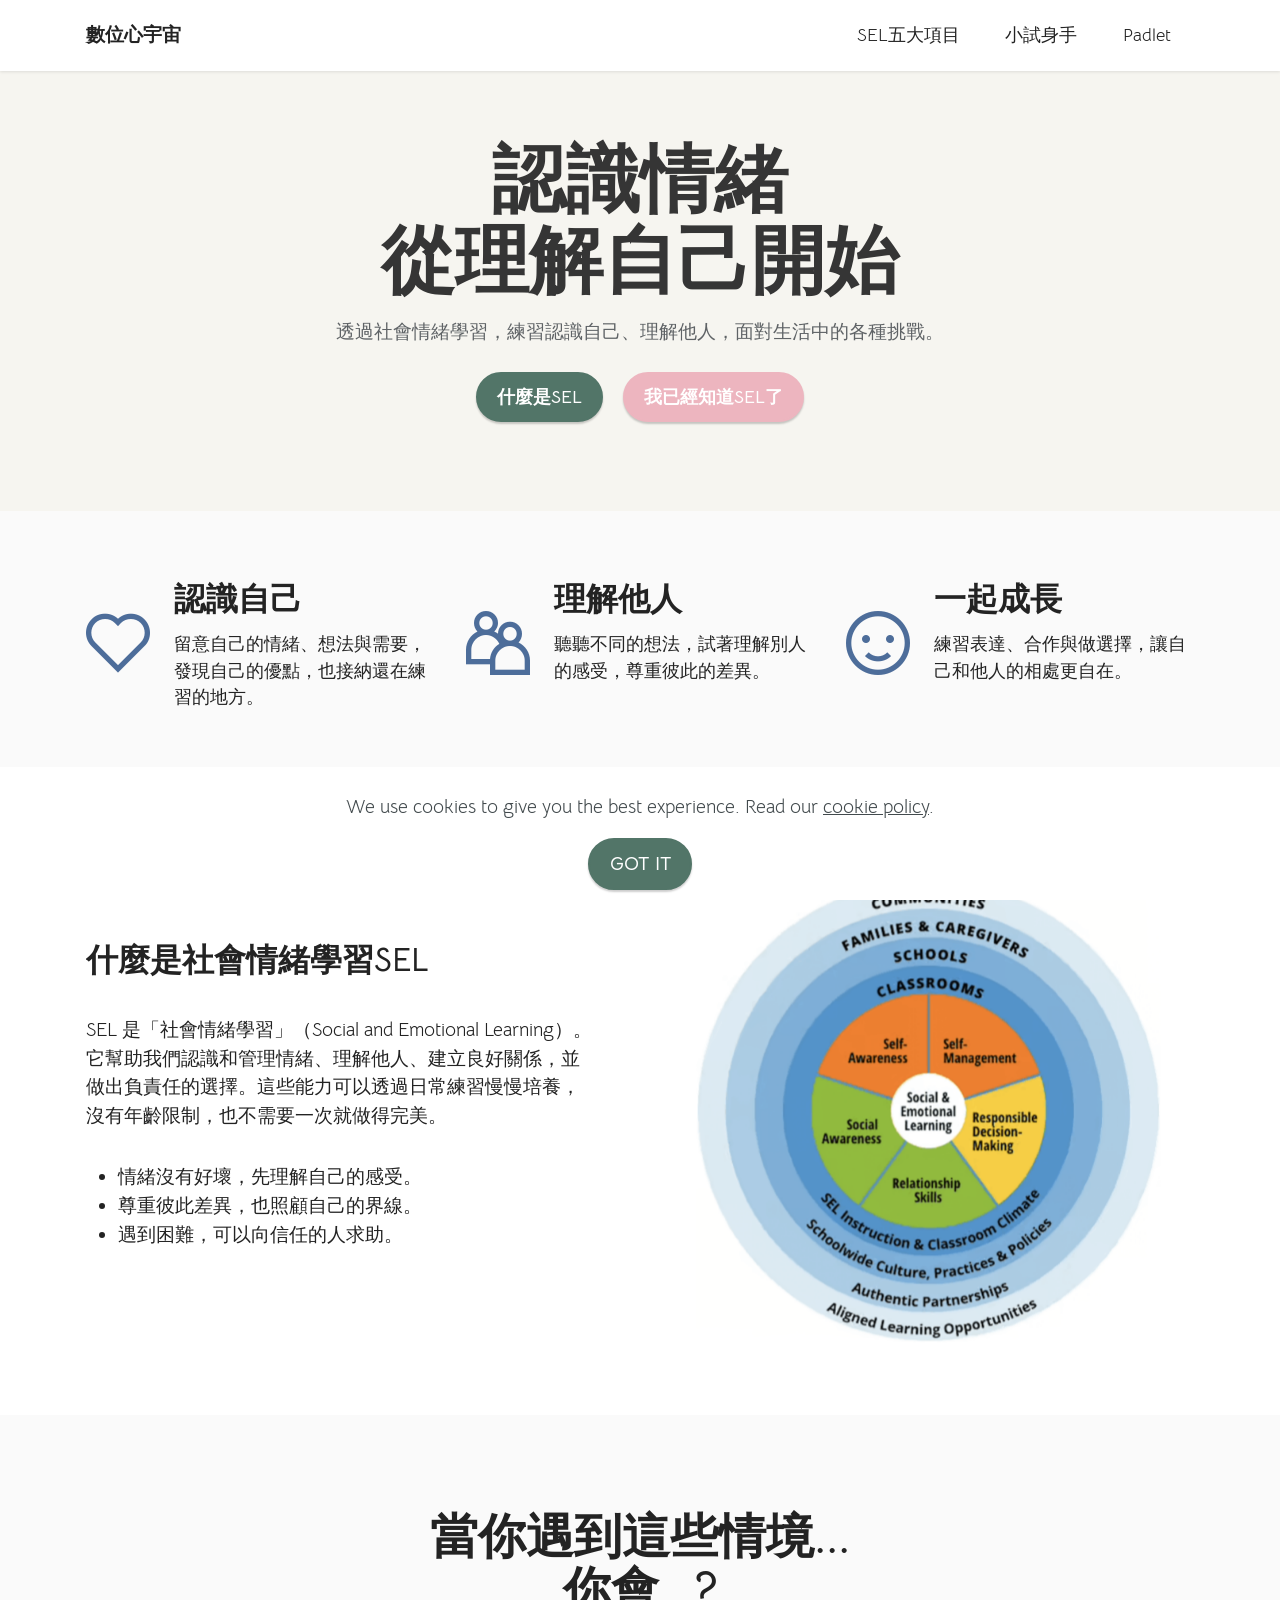
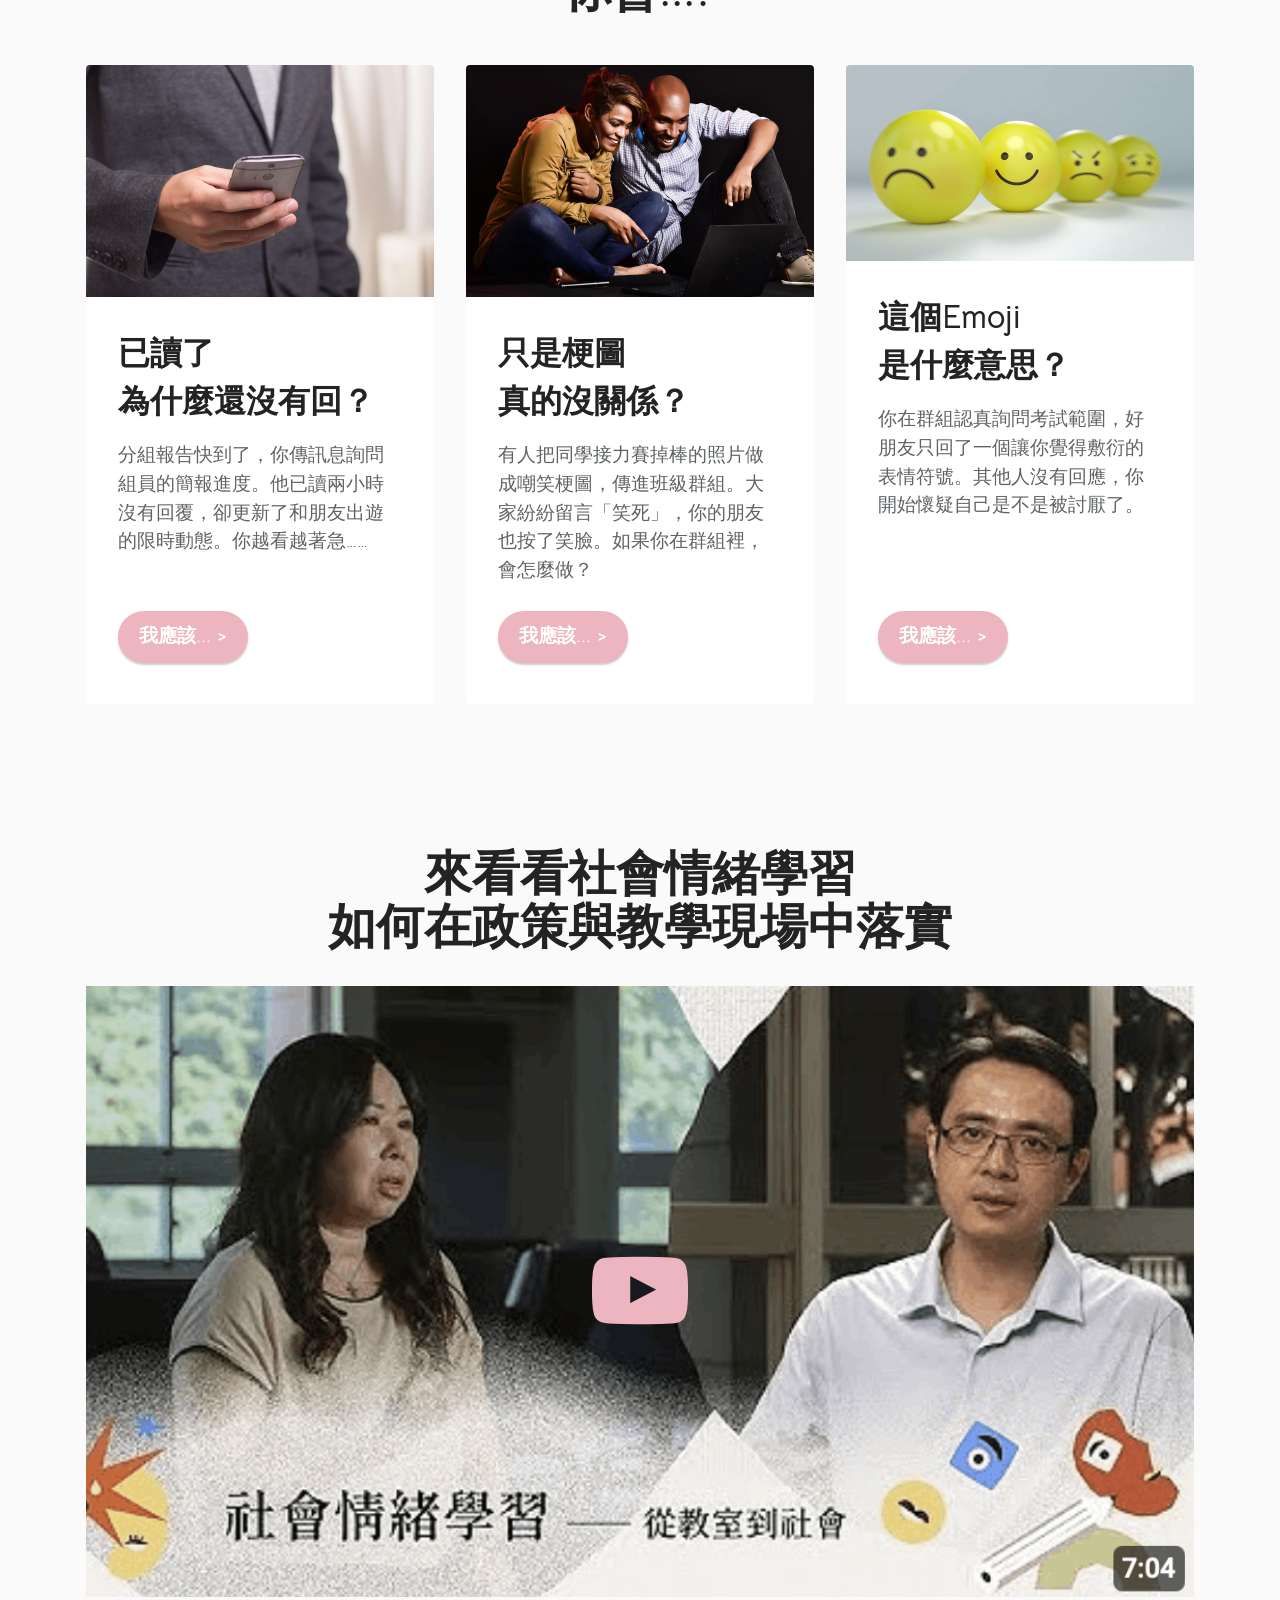
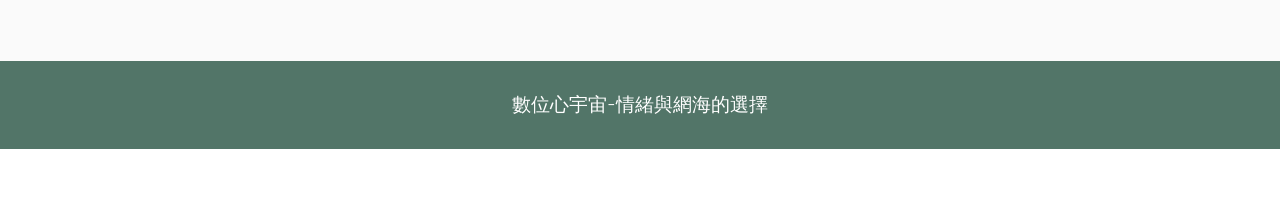
<file: index.html>
<!DOCTYPE html>
<html  >
<head>
  <!-- Site made with Mobirise Website Builder v6.1.10, https://mobirise.com -->
  <meta charset="UTF-8">
  <meta http-equiv="X-UA-Compatible" content="IE=edge">
  <meta name="generator" content="Mobirise v6.1.10, mobirise.com">
  <meta name="viewport" content="width=device-width, initial-scale=1, minimum-scale=1">
  <link rel="shortcut icon" href="assets/images/logo.png" type="image/x-icon">
  <meta name="description" content="">
  
  
  <title>Home</title>
  <link rel="stylesheet" href="assets/web/assets/mobirise-icons2/mobirise2.css">
  <link rel="stylesheet" href="assets/bootstrap/css/bootstrap.min.css">
  <link rel="stylesheet" href="assets/web/assets/gdpr-plugin/gdpr-styles.css">
  <link rel="stylesheet" href="assets/animatecss/animate.css">
  <link rel="stylesheet" href="assets/dropdown/css/style.css">
  <link rel="stylesheet" href="assets/socicon/css/styles.css">
  <link rel="stylesheet" href="assets/theme/css/style.css">
  <link rel="preload" href="https://fonts.googleapis.com/css?family=Bellota+Text:300,300i,400,400i,700,700i&display=swap" as="style" onload="this.onload=null;this.rel='stylesheet'">
  <noscript><link rel="stylesheet" href="https://fonts.googleapis.com/css?family=Bellota+Text:300,300i,400,400i,700,700i&display=swap"></noscript>
  <link rel="preload" as="style" href="assets/mobirise/css/mbr-additional.css?v=j1XJjI"><link rel="stylesheet" href="assets/mobirise/css/mbr-additional.css?v=j1XJjI" type="text/css">

  
  
  
</head>
<body>
  
  <section data-bs-version="5.1" class="menu menu1 cid-vBdva022u7" once="menu" id="menu1-6">
    

    <nav class="navbar navbar-dropdown navbar-fixed-top navbar-expand-lg">
        <div class="container">
            <div class="navbar-brand">
                
                <span class="navbar-caption-wrap"><a class="navbar-caption text-black text-primary display-7" href="index.html">數位心宇宙</a></span>
            </div>
            <button class="navbar-toggler" type="button" data-toggle="collapse" data-bs-toggle="collapse" data-target="#navbarSupportedContent" data-bs-target="#navbarSupportedContent" aria-controls="navbarNavAltMarkup" aria-expanded="false" aria-label="Toggle navigation">
                <div class="hamburger">
                    <span></span>
                    <span></span>
                    <span></span>
                    <span></span>
                </div>
            </button>
            <div class="collapse navbar-collapse" id="navbarSupportedContent">
                <ul class="navbar-nav nav-dropdown nav-right" data-app-modern-menu="true"><li class="nav-item"><a class="nav-link link text-black text-primary display-4" href="page1.html#content4-3">SEL五大項目</a></li>
                    <li class="nav-item"><a class="nav-link link text-black text-primary display-4" href="https://digital-heart-universe.blondskunk2.chatgpt.site" target="_blank">小試身手</a>
                    </li><li class="nav-item"><a class="nav-link link text-black text-primary display-4" href="https://padlet.com/castle1162003/padlet-b02weeso2h30uy3g">Padlet</a></li></ul>
                
                
            </div>
        </div>
    </nav>
</section>

<section data-bs-version="5.1" class="header1 cid-vBd9ZdTa8Q" id="header1-0">

    

    

    <div class="container">
        <div class="row justify-content-center">
            <div class="col-12 col-lg-7">
                <h1 class="mbr-section-title mbr-fonts-style mb-3 display-1"><strong>認識情緒<br>從理解自己開始</strong></h1>
                
                <p class="mbr-text mbr-fonts-style display-7">透過社會情緒學習，練習認識自己、理解他人，面對生活中的各種挑戰。<br></p>
                <div class="mbr-section-btn mt-3"><a class="btn btn-primary display-4" href="index.html#features12-6">什麼是SEL</a> <a class="btn btn-secondary display-4" href="https://digital-heart-universe.blondskunk2.chatgpt.site" target="_blank">我已經知道SEL了</a></div>
            </div>
        </div>
    </div>
</section>

<section data-bs-version="5.1" class="features14 cid-sFGNHRkFsi" id="features15-5">

    
    
    <div class="container">
        <div class="row justify-content-center">
            <div class="card col-12 col-md-6 col-lg-4">
                <div class="card-wrapper">
                    <span class="mbr-iconfont m-auto mobi-mbri-hearth mobi-mbri"></span>
                    <div class="card-box">
                        <h4 class="card-title mbr-fonts-style mb-2 display-5"><strong>認識自己</strong></h4>
                        <h5 class="card-text mbr-fonts-style display-4">留意自己的情緒、想法與需要，發現自己的優點，也接納還在練習的地方。</h5>
                    </div>
                </div>
            </div>
            <div class="card col-12 col-md-6 col-lg-4">
                <div class="card-wrapper">
                    <span class="mbr-iconfont m-auto mobi-mbri-users mobi-mbri"></span>
                    <div class="card-box">
                        <h4 class="card-title mbr-fonts-style mb-2 display-5"><strong>理解他人</strong></h4>
                        <h5 class="card-text mbr-fonts-style display-4">聽聽不同的想法，試著理解別人的感受，尊重彼此的差異。</h5>
                    </div>
                </div>
            </div>
            <div class="card col-12 col-md-6 col-lg-4">
                <div class="card-wrapper">
                    <span class="mbr-iconfont m-auto mobi-mbri-smile-face mobi-mbri"></span>
                    <div class="card-box">
                        <h4 class="card-title mbr-fonts-style mb-2 display-5"><strong>一起成長</strong></h4>
                        <h5 class="card-text mbr-fonts-style display-4">練習表達、合作與做選擇，讓自己和他人的相處更自在。</h5>
                    </div>

                </div>
            </div>
            
        </div>
    </div>
</section>

<section data-bs-version="5.1" class="features11 cid-sFGOTvnvck" id="features12-6">

    
    
    <div class="container">
        <div class="row align-items-center">
            <div class="col-12 col-lg">
                <div class="card-wrapper">
                    <div class="card-box">
                        <h4 class="card-title mbr-fonts-style mb-4 display-5"><strong>什麼是社會情緒學習SEL</strong></h4>
                        <p class="mbr-text mbr-fonts-style mb-4 display-7">
                            SEL 是「社會情緒學習」（Social and Emotional Learning）。它幫助我們認識和管理情緒、理解他人、建立良好關係，並做出負責任的選擇。這些能力可以透過日常練習慢慢培養，沒有年齡限制，也不需要一次就做得完美。<br></p>
                        <div class="mbr-text mbr-fonts-style counter-container display-7">
                            <ul>
                                <li>情緒沒有好壞，先理解自己的感受。</li><li>尊重彼此差異，也照顧自己的界線。</li><li>遇到困難，可以向信任的人求助。</li>
                            </ul>
                        </div>
                        
                    </div>
                </div>
            </div>
            <div class="col-12 col-lg-6 md-pb">
                <div class="image-wrapper">
                    <img src="assets/images/01jn3hg94ee5jq4kcksz5axw2r-1076x605.webp" alt="Mobirise Website Builder">
                </div>
            </div>
        </div>
    </div>
</section>

<section data-bs-version="5.1" class="features3 cid-sFGNGNNW5A" id="features3-4">
    
    
    <div class="container">
        <div class="mbr-section-head">
            <h4 class="mbr-section-title mbr-fonts-style align-center mb-5 display-2"><strong>當你遇到這些情境...<br>你會...?</strong></h4>
            
        </div>
        <div class="row mt-4">
            <div class="item features-image col-12 col-md-6 col-lg-4">
                <div class="item-wrapper">
                    <div class="item-img">
                        <img src="assets/images/mbr-696x464.webp" alt="Mobirise Website Builder">
                    </div>
                    <div class="item-content">
                        <h5 class="item-title mbr-fonts-style display-5"><strong>已讀了<br>為什麼還沒有回？</strong></h5>
                        
                        <p class="mbr-text mbr-fonts-style mt-3 display-7">分組報告快到了，你傳訊息詢問組員的簡報進度。他已讀兩小時沒有回覆，卻更新了和朋友出遊的限時動態。你越看越著急……</p>
                    </div>
                    <div class="mbr-section-btn item-footer mt-2"><a href="page1.html#content10-8" class="btn item-btn btn-secondary display-7" target="_blank">我應該... &gt;</a></div>
                </div>
            </div>
            <div class="item features-image col-12 col-md-6 col-lg-4">
                <div class="item-wrapper">
                    <div class="item-img">
                        <img src="assets/images/mbr-1-696x464.webp" alt="Mobirise Website Builder">
                    </div>
                    <div class="item-content">
                        <h5 class="item-title mbr-fonts-style display-5"><div><strong>只是梗圖<br>真的沒關係？</strong></div></h5>
                        
                        <p class="mbr-text mbr-fonts-style mt-3 display-7">有人把同學接力賽掉棒的照片做成嘲笑梗圖，傳進班級群組。大家紛紛留言「笑死」，你的朋友也按了笑臉。如果你在群組裡，會怎麼做？</p>
                    </div>
                    <div class="mbr-section-btn item-footer mt-2"><a href="page1.html#content10-9" class="btn item-btn btn-secondary display-7" target="_blank">我應該... &gt;</a></div>
                </div>
            </div>
            <div class="item features-image col-12 col-md-6 col-lg-4">
                <div class="item-wrapper">
                    <div class="item-img">
                        <img src="assets/images/mbr-696x392.webp" alt="Mobirise Website Builder">
                    </div>
                    <div class="item-content">
                        <h5 class="item-title mbr-fonts-style display-5"><div><strong>這個Emoji<br>是什麼意思？</strong></div></h5>
                        
                        <p class="mbr-text mbr-fonts-style mt-3 display-7">你在群組認真詢問考試範圍，好朋友只回了一個讓你覺得敷衍的表情符號。其他人沒有回應，你開始懷疑自己是不是被討厭了。<br></p>
                    </div>
                    <div class="mbr-section-btn item-footer mt-2"><a href="page1.html#content10-g" class="btn item-btn btn-secondary display-7" target="_blank">我應該... &gt;</a></div>
                </div>
            </div>
        </div>
    </div>
</section>

<section data-bs-version="5.1" class="video1 cid-sFGThwwRWM" id="video1-e">
    
    
    <div class="align-center container">
        <div class="mbr-section-head">
            <h4 class="mbr-section-title mbr-fonts-style mb-0 display-2"><strong>來看看社會情緒學習<br>如何在政策與教學現場中落實</strong></h4>
            
        </div>
        <div class="row justify-content-center mt-4">
            <div class="col-12 col-lg-12">
                <div class="box">
                    <div class="mbr-media show-modal align-center" data-modal=".modalWindow">
                        <img src="assets/images/e688aae59c96202026-11-1820e4b88ae58d889.58.06-976x538.webp" alt="Mobirise Website Builder">
                        <div class="icon-wrap">
                            <a class="text-primary" href="#"><span class="mbr-iconfont socicon-youtube socicon" style="color: rgb(237, 181, 191); fill: rgb(237, 181, 191);"></span></a>
                        </div>
                    </div>
                </div>
            </div>
        </div>
    </div>
    <div>
        <div class="modalWindow" style="display: none;">
            <div class="modalWindow-container">
                <div class="modalWindow-video-container">
                    <div class="modalWindow-video">
                        <iframe width="100%" height="100%" frameborder="0" allowfullscreen="1" data-src="https://youtu.be/kFZAgHMlWMM?si=JyArgZHCgWBBWqP3"></iframe>
                    </div>
                    <a class="close" role="button" data-dismiss="modal" data-bs-dismiss="modal">
                        <span aria-hidden="true" class="mbr-iconfont mobi-mbri-close mobi-mbri closeModal"></span>
                        <span class="sr-only visually-hidden">Close</span>
                    </a>
                </div>
            </div>
        </div>
    </div>
</section>

<section data-bs-version="5.1" class="footer7 cid-sFGSOnwtIp" once="footers" id="footer7-8">

    

    

    <div class="container">
        <div class="media-container-row align-center mbr-white">
            <div class="col-12">
                <p class="mbr-text mb-0 mbr-fonts-style display-7">數位心宇宙-情緒與網海的選擇</p>
            </div>
        </div>
    </div>
</section><section class="display-7" style="padding: 0;align-items: center;justify-content: center;flex-wrap: wrap;    align-content: center;display: flex;position: relative;height: 4rem;"><a href="https://mobiri.se/" style="flex: 1 1;height: 4rem;position: absolute;width: 100%;z-index: 1;"><img alt="" style="height: 4rem;" src="[data-uri]"></a><p style="margin: 0;text-align: center;" class="display-7">&#8204;</p><a style="z-index:1" href="https://mobirise.com/builder/ai-website-creator.html">Best AI Website Creator</a></section><script src="assets/bootstrap/js/bootstrap.bundle.min.js"></script>  <script src="assets/web/assets/cookies-alert-plugin/cookies-alert-core.js"></script>  <script src="assets/web/assets/cookies-alert-plugin/cookies-alert-script.js"></script>  <script src="assets/smoothscroll/smooth-scroll.js"></script>  <script src="assets/ytplayer/index.js"></script>  <script src="assets/dropdown/js/navbar-dropdown.js"></script>  <script src="assets/playervimeo/vimeo_player.js"></script>  <script src="assets/theme/js/script.js"></script>  
  
  
<input name="cookieData" type="hidden" data-cookie-cookiesAlertType='false' data-cookie-customDialogSelector='null' data-cookie-colorText='#424a4d' data-cookie-colorBg='rgb(255, 255, 255)' data-cookie-opacityOverlay='0' data-cookie-bgOpacity='100' data-cookie-textButton='GOT IT' data-cookie-rejectText='REJECT' data-cookie-colorButton='#527568' data-cookie-rejectColor='#ffffff' data-cookie-colorLink='#424a4d' data-cookie-underlineLink='true' data-cookie-text="We use cookies to give you the best experience. Read our <a href='privacy.html'>cookie policy</a>.">
   <div id="scrollToTop" class="scrollToTop mbr-arrow-up"><a style="text-align: center;"><i class="mbr-arrow-up-icon mbr-arrow-up-icon-cm cm-icon cm-icon-smallarrow-up"></i></a></div>
    <input name="animation" type="hidden">
  </body>
</html>
</file>
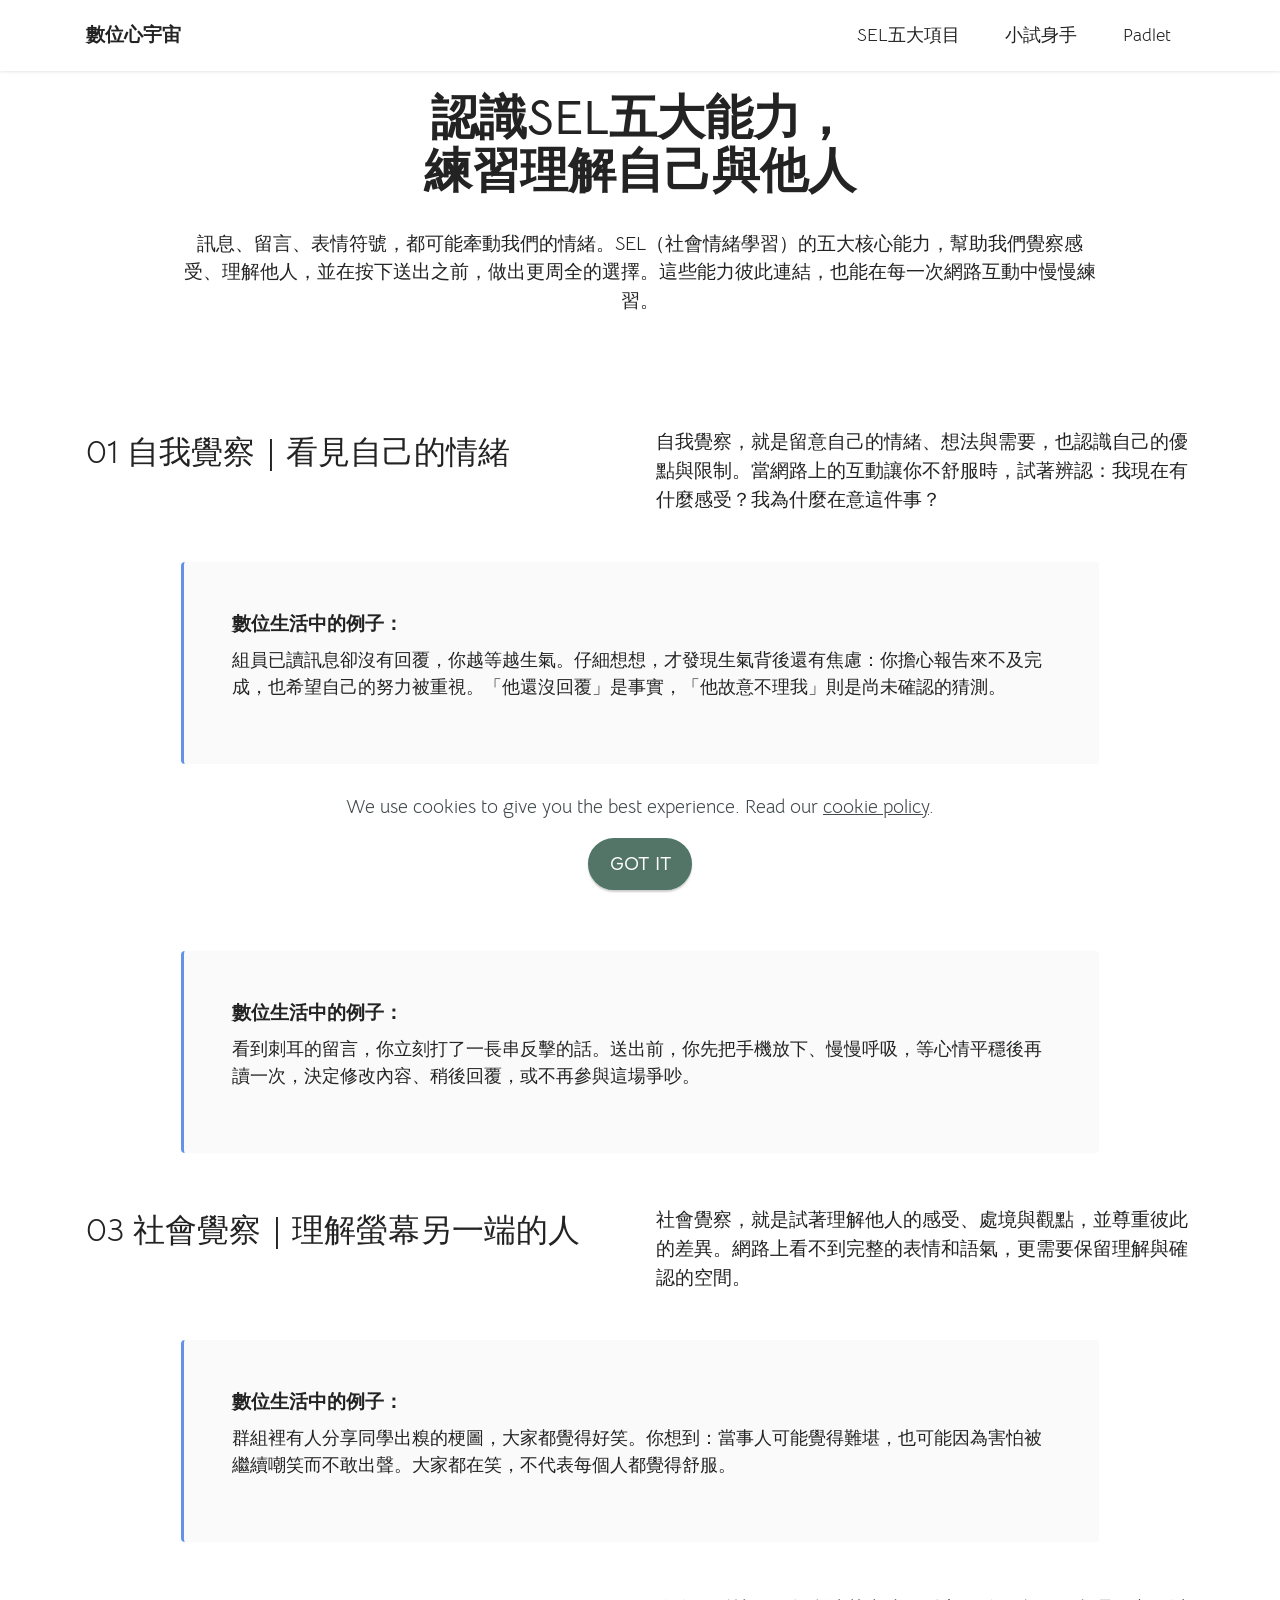
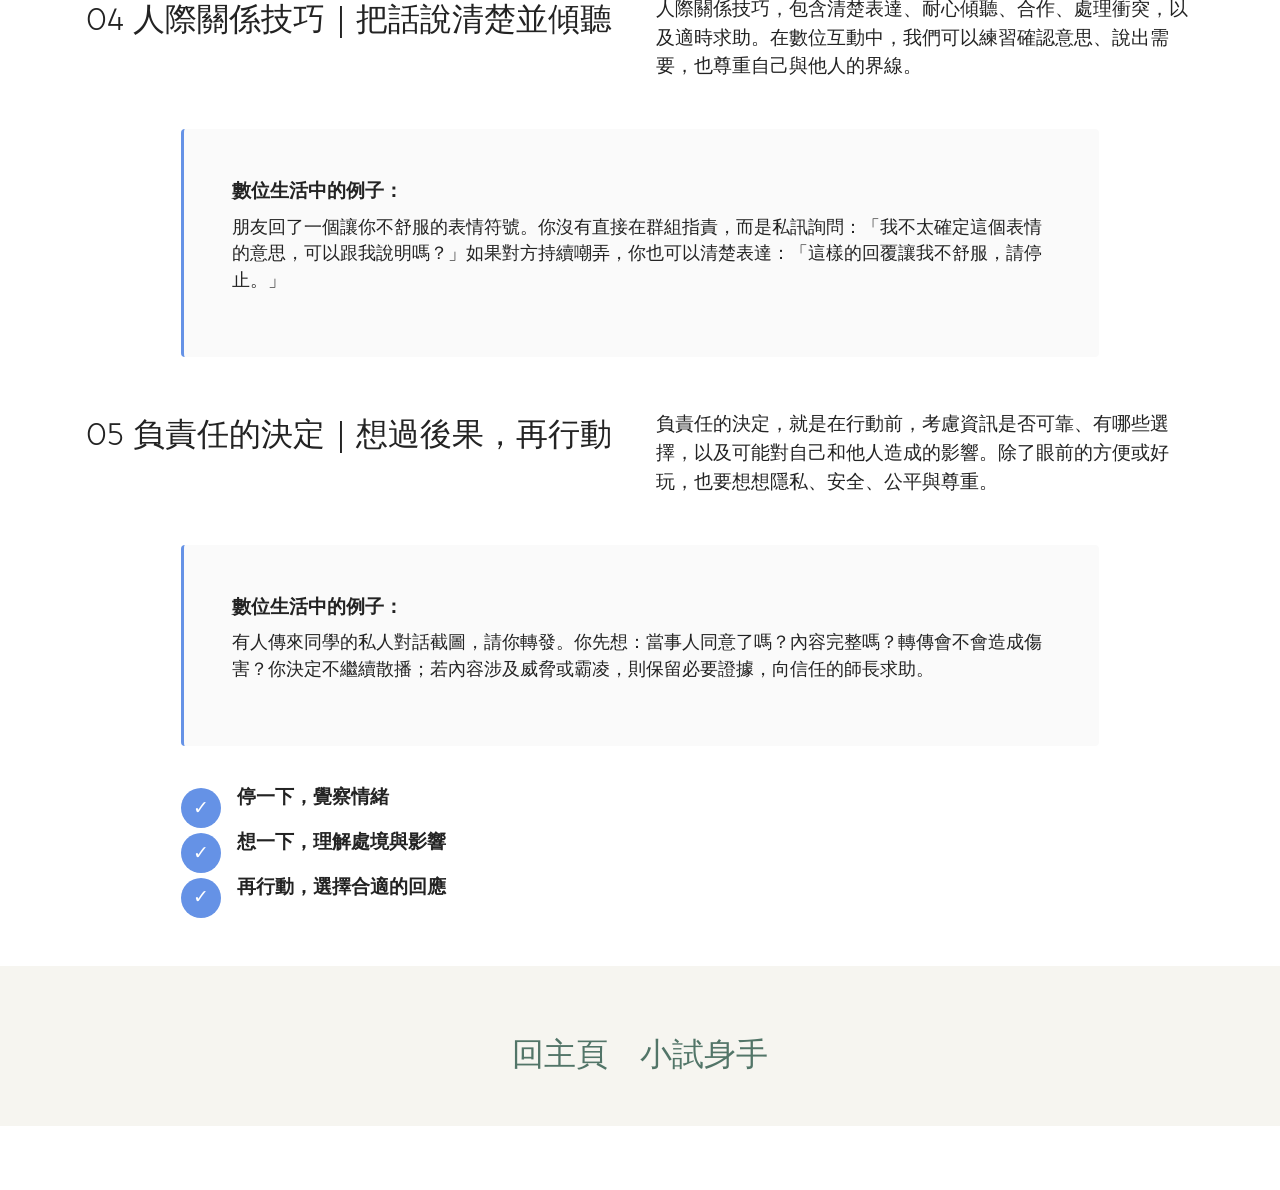
<file: page1.html>
<!DOCTYPE html>
<html  >
<head>
  <!-- Site made with Mobirise Website Builder v6.1.10, https://mobirise.com -->
  <meta charset="UTF-8">
  <meta http-equiv="X-UA-Compatible" content="IE=edge">
  <meta name="generator" content="Mobirise v6.1.10, mobirise.com">
  <meta name="viewport" content="width=device-width, initial-scale=1, minimum-scale=1">
  <link rel="shortcut icon" href="assets/images/logo.png" type="image/x-icon">
  <meta name="description" content="">
  
  
  <title>介紹五大</title>
  <link rel="stylesheet" href="assets/bootstrap/css/bootstrap.min.css">
  <link rel="stylesheet" href="assets/web/assets/gdpr-plugin/gdpr-styles.css">
  <link rel="stylesheet" href="assets/animatecss/animate.css">
  <link rel="stylesheet" href="assets/dropdown/css/style.css">
  <link rel="stylesheet" href="assets/socicon/css/styles.css">
  <link rel="stylesheet" href="assets/theme/css/style.css">
  <link rel="preload" href="https://fonts.googleapis.com/css?family=Bellota+Text:300,300i,400,400i,700,700i&display=swap" as="style" onload="this.onload=null;this.rel='stylesheet'">
  <noscript><link rel="stylesheet" href="https://fonts.googleapis.com/css?family=Bellota+Text:300,300i,400,400i,700,700i&display=swap"></noscript>
  <link rel="preload" as="style" href="assets/mobirise/css/mbr-additional.css?v=XGUuJ3"><link rel="stylesheet" href="assets/mobirise/css/mbr-additional.css?v=XGUuJ3" type="text/css">

  
  
  
</head>
<body>
  
  <section data-bs-version="5.1" class="menu menu1 cid-vBdva022u7" once="menu" id="menu1-6">
    

    <nav class="navbar navbar-dropdown navbar-fixed-top navbar-expand-lg">
        <div class="container">
            <div class="navbar-brand">
                
                <span class="navbar-caption-wrap"><a class="navbar-caption text-black text-primary display-7" href="index.html">數位心宇宙</a></span>
            </div>
            <button class="navbar-toggler" type="button" data-toggle="collapse" data-bs-toggle="collapse" data-target="#navbarSupportedContent" data-bs-target="#navbarSupportedContent" aria-controls="navbarNavAltMarkup" aria-expanded="false" aria-label="Toggle navigation">
                <div class="hamburger">
                    <span></span>
                    <span></span>
                    <span></span>
                    <span></span>
                </div>
            </button>
            <div class="collapse navbar-collapse" id="navbarSupportedContent">
                <ul class="navbar-nav nav-dropdown nav-right" data-app-modern-menu="true"><li class="nav-item"><a class="nav-link link text-black text-primary display-4" href="page1.html#content4-3">SEL五大項目</a></li>
                    <li class="nav-item"><a class="nav-link link text-black text-primary display-4" href="https://digital-heart-universe.blondskunk2.chatgpt.site" target="_blank">小試身手</a>
                    </li><li class="nav-item"><a class="nav-link link text-black text-primary display-4" href="https://padlet.com/castle1162003/padlet-b02weeso2h30uy3g">Padlet</a></li></ul>
                
                
            </div>
        </div>
    </nav>
</section>

<section data-bs-version="5.1" class="content4 cid-vBduJ58Apt" id="content4-3">
    

    
    
    <div class="container">
        <div class="row justify-content-center">
            <div class="title col-md-12 col-lg-10">
                <h3 class="mbr-section-title mbr-fonts-style align-center mb-4 display-2"><strong>認識SEL五大能力，<br>練習理解自己與他人</strong>
                </h3>
                <h4 class="mbr-section-subtitle align-center mbr-fonts-style mb-4 display-7">
                    訊息、留言、表情符號，都可能牽動我們的情緒。SEL（社會情緒學習）的五大核心能力，幫助我們覺察感受、理解他人，並在按下送出之前，做出更周全的選擇。這些能力彼此連結，也能在每一次網路互動中慢慢練習。
                </h4>
                
            </div>
        </div>
    </div>
</section>

<section data-bs-version="5.1" class="content10 cid-vBdDYrYLIj" id="content10-7">
    
    <div class="container">
        <div class="row justify-content-center">
            <div class="col-12 col-md">
                
                <h6 class="mbr-section-subtitle mbr-fonts-style mb-4 display-5">01 自我覺察｜看見自己的情緒</h6>
            </div>
            <div class="col-md-12 col-lg-6">
                <p class="mbr-text mbr-fonts-style display-7">自我覺察，就是留意自己的情緒、想法與需要，也認識自己的優點與限制。當網路上的互動讓你不舒服時，試著辨認：我現在有什麼感受？我為什麼在意這件事？</p>
            </div>
        </div>
    </div>
</section>

<section data-bs-version="5.1" class="content7 cid-vBhI7SReZu" id="content7-a">
    
    <div class="container">
        <div class="row justify-content-center">
            <div class="col-12 col-md-10">
                <blockquote>
                <h5 class="mbr-section-title mbr-fonts-style mb-2 display-7"><strong>數位生活中的例子：</strong></h5>
                <p class="mbr-text mbr-fonts-style display-4">組員已讀訊息卻沒有回覆，你越等越生氣。仔細想想，才發現生氣背後還有焦慮：你擔心報告來不及完成，也希望自己的努力被重視。「他還沒回覆」是事實，「他故意不理我」則是尚未確認的猜測。</p></blockquote>
            </div>
        </div>
    </div>
</section>

<section data-bs-version="5.1" class="content10 cid-vBdE3Na8JK" id="content10-8">
    
    <div class="container">
        <div class="row justify-content-center">
            <div class="col-12 col-md">
                
                <h6 class="mbr-section-subtitle mbr-fonts-style mb-4 display-5">02 自我管理｜讓情緒有空間</h6>
            </div>
            <div class="col-md-12 col-lg-6">
                <p class="mbr-text mbr-fonts-style display-7">自我管理，不是壓住情緒或假裝沒事，而是在情緒出現時，找到照顧自己、調整反應的方法。即使很生氣，也可以先暫停，再決定如何回應。</p>
            </div>
        </div>
    </div>
</section>

<section data-bs-version="5.1" class="content7 cid-vBhIhqqikc" id="content7-b">
    
    <div class="container">
        <div class="row justify-content-center">
            <div class="col-12 col-md-10">
                <blockquote>
                <h5 class="mbr-section-title mbr-fonts-style mb-2 display-7"><strong>數位生活中的例子：</strong></h5>
                <p class="mbr-text mbr-fonts-style display-4">看到刺耳的留言，你立刻打了一長串反擊的話。送出前，你先把手機放下、慢慢呼吸，等心情平穩後再讀一次，決定修改內容、稍後回覆，或不再參與這場爭吵。</p></blockquote>
            </div>
        </div>
    </div>
</section>

<section data-bs-version="5.1" class="content10 cid-vBdE490pKN" id="content10-9">
    
    <div class="container">
        <div class="row justify-content-center">
            <div class="col-12 col-md">
                
                <h6 class="mbr-section-subtitle mbr-fonts-style mb-4 display-5">03 社會覺察｜理解螢幕另一端的人</h6>
            </div>
            <div class="col-md-12 col-lg-6">
                <p class="mbr-text mbr-fonts-style display-7">社會覺察，就是試著理解他人的感受、處境與觀點，並尊重彼此的差異。網路上看不到完整的表情和語氣，更需要保留理解與確認的空間。</p>
            </div>
        </div>
    </div>
</section>

<section data-bs-version="5.1" class="content7 cid-vBhIkeTCqb" id="content7-c">
    
    <div class="container">
        <div class="row justify-content-center">
            <div class="col-12 col-md-10">
                <blockquote>
                <h5 class="mbr-section-title mbr-fonts-style mb-2 display-7"><strong>數位生活中的例子：</strong></h5>
                <p class="mbr-text mbr-fonts-style display-4">群組裡有人分享同學出糗的梗圖，大家都覺得好笑。你想到：當事人可能覺得難堪，也可能因為害怕被繼續嘲笑而不敢出聲。大家都在笑，不代表每個人都覺得舒服。</p></blockquote>
            </div>
        </div>
    </div>
</section>

<section data-bs-version="5.1" class="content10 cid-vBhIyS7SUB" id="content10-g">
    
    <div class="container">
        <div class="row justify-content-center">
            <div class="col-12 col-md">
                
                <h6 class="mbr-section-subtitle mbr-fonts-style mb-4 display-5">04 人際關係技巧｜把話說清楚並傾聽</h6>
            </div>
            <div class="col-md-12 col-lg-6">
                <p class="mbr-text mbr-fonts-style display-7">人際關係技巧，包含清楚表達、耐心傾聽、合作、處理衝突，以及適時求助。在數位互動中，我們可以練習確認意思、說出需要，也尊重自己與他人的界線。</p>
            </div>
        </div>
    </div>
</section>

<section data-bs-version="5.1" class="content7 cid-vBhIyifWul" id="content7-f">
    
    <div class="container">
        <div class="row justify-content-center">
            <div class="col-12 col-md-10">
                <blockquote>
                <h5 class="mbr-section-title mbr-fonts-style mb-2 display-7"><strong>數位生活中的例子：</strong></h5>
                <p class="mbr-text mbr-fonts-style display-4">朋友回了一個讓你不舒服的表情符號。你沒有直接在群組指責，而是私訊詢問：「我不太確定這個表情的意思，可以跟我說明嗎？」如果對方持續嘲弄，你也可以清楚表達：「這樣的回覆讓我不舒服，請停止。」</p></blockquote>
            </div>
        </div>
    </div>
</section>

<section data-bs-version="5.1" class="content10 cid-vBhIw1v3EH" id="content10-d">
    
    <div class="container">
        <div class="row justify-content-center">
            <div class="col-12 col-md">
                
                <h6 class="mbr-section-subtitle mbr-fonts-style mb-4 display-5">05 負責任的決定｜想過後果，再行動</h6>
            </div>
            <div class="col-md-12 col-lg-6">
                <p class="mbr-text mbr-fonts-style display-7">負責任的決定，就是在行動前，考慮資訊是否可靠、有哪些選擇，以及可能對自己和他人造成的影響。除了眼前的方便或好玩，也要想想隱私、安全、公平與尊重。</p>
            </div>
        </div>
    </div>
</section>

<section data-bs-version="5.1" class="content7 cid-vBhIxRLvmY" id="content7-e">
    
    <div class="container">
        <div class="row justify-content-center">
            <div class="col-12 col-md-10">
                <blockquote>
                <h5 class="mbr-section-title mbr-fonts-style mb-2 display-7"><strong>數位生活中的例子：</strong></h5>
                <p class="mbr-text mbr-fonts-style display-4">有人傳來同學的私人對話截圖，請你轉發。你先想：當事人同意了嗎？內容完整嗎？轉傳會不會造成傷害？你決定不繼續散播；若內容涉及威脅或霸凌，則保留必要證據，向信任的師長求助。</p></blockquote>
            </div>
        </div>
    </div>
</section>

<section data-bs-version="5.1" class="content8 cid-vBhK0Jjl24" id="content8-h">
    
    <div class="container">
        <div class="row justify-content-center">
            <div class="counter-container col-md-12 col-lg-10">
                
                <div class="mbr-text mbr-fonts-style display-7">
                    <ul>
                        <li><strong>停一下，覺察情緒</strong></li>
                        <li><strong>想一下，理解處境與影響</strong></li>
                        <li><strong>再行動，選擇合適的回應</strong></li>
                    </ul>
                </div>
            </div>
        </div>
    </div>
</section>

<section data-bs-version="5.1" class="footer3 cid-vBhKqqkKSz" once="footers" id="footer03-i">

        

    

    <div class="container">
        <div class="row">
            <div class="row-links">
                <ul class="header-menu">
                  
                  
                  
                  
                <li class="header-menu-item mbr-fonts-style display-5"><strong><a href="index.html" class="text-primary">回主頁</a></strong></li><li class="header-menu-item mbr-fonts-style display-5"><strong><a href="https://digital-heart-universe.blondskunk2.chatgpt.site" class="text-primary">小試身手</a></strong></li></ul>
              </div>

            
            <div class="col-12 mt-4">
                <p class="mbr-fonts-style copyright display-7"></p>
            </div>
        </div>
    </div>
</section><section class="display-7" style="padding: 0;align-items: center;justify-content: center;flex-wrap: wrap;    align-content: center;display: flex;position: relative;height: 4rem;"><a href="https://mobiri.se/" style="flex: 1 1;height: 4rem;position: absolute;width: 100%;z-index: 1;"><img alt="" style="height: 4rem;" src="[data-uri]"></a><p style="margin: 0;text-align: center;" class="display-7">&#8204;</p><a style="z-index:1" href="https://mobirise.com/html-builder.html">HTML Creator</a></section><script src="assets/bootstrap/js/bootstrap.bundle.min.js"></script>  <script src="assets/web/assets/cookies-alert-plugin/cookies-alert-core.js"></script>  <script src="assets/web/assets/cookies-alert-plugin/cookies-alert-script.js"></script>  <script src="assets/smoothscroll/smooth-scroll.js"></script>  <script src="assets/ytplayer/index.js"></script>  <script src="assets/dropdown/js/navbar-dropdown.js"></script>  <script src="assets/theme/js/script.js"></script>  
  
  
<input name="cookieData" type="hidden" data-cookie-cookiesAlertType='false' data-cookie-customDialogSelector='null' data-cookie-colorText='#424a4d' data-cookie-colorBg='rgb(255, 255, 255)' data-cookie-opacityOverlay='0' data-cookie-bgOpacity='100' data-cookie-textButton='GOT IT' data-cookie-rejectText='REJECT' data-cookie-colorButton='#527568' data-cookie-rejectColor='#ffffff' data-cookie-colorLink='#424a4d' data-cookie-underlineLink='true' data-cookie-text="We use cookies to give you the best experience. Read our <a href='privacy.html'>cookie policy</a>.">
   <div id="scrollToTop" class="scrollToTop mbr-arrow-up"><a style="text-align: center;"><i class="mbr-arrow-up-icon mbr-arrow-up-icon-cm cm-icon cm-icon-smallarrow-up"></i></a></div>
    <input name="animation" type="hidden">
  </body>
</html>
</file>
<file: assets/web/assets/mobirise-icons2/mobirise2.css>
@font-face {
  font-family: 'Moririse2';
  font-display: swap;
  src:  url('mobirise2.eot?f2bix4');
  src:  url('mobirise2.eot?f2bix4#iefix') format('embedded-opentype'),
    url('mobirise2.woff2?f2bix4') format('woff2'),
    url('mobirise2.woff?f2bix4') format('woff'),
    url('mobirise2.ttf?f2bix4') format('truetype'),
    url('mobirise2.svg?f2bix4#mobirise2') format('svg');
  font-weight: normal;
  font-style: normal;
}

[class^="mobi-"], [class*=" mobi-"] {
  /* use !important to prevent issues with browser extensions that change fonts */
  font-family: 'Moririse2' !important;
  speak: none;
  font-style: normal;
  font-weight: normal;
  font-variant: normal;
  text-transform: none;
  line-height: 1;

  /* Better Font Rendering =========== */
  -webkit-font-smoothing: antialiased;
  -moz-osx-font-smoothing: grayscale;
}

.mobi-mbri-add-submenu:before {
  content: "\e900";
}
.mobi-mbri-alert:before {
  content: "\e901";
}
.mobi-mbri-align-center:before {
  content: "\e902";
}
.mobi-mbri-align-justify:before {
  content: "\e903";
}
.mobi-mbri-align-left:before {
  content: "\e904";
}
.mobi-mbri-align-right:before {
  content: "\e905";
}
.mobi-mbri-android:before {
  content: "\e906";
}
.mobi-mbri-apple:before {
  content: "\e907";
}
.mobi-mbri-arrow-down:before {
  content: "\e908";
}
.mobi-mbri-arrow-next:before {
  content: "\e909";
}
.mobi-mbri-arrow-prev:before {
  content: "\e90a";
}
.mobi-mbri-arrow-up:before {
  content: "\e90b";
}
.mobi-mbri-bold:before {
  content: "\e90c";
}
.mobi-mbri-bookmark:before {
  content: "\e90d";
}
.mobi-mbri-bootstrap:before {
  content: "\e90e";
}
.mobi-mbri-briefcase:before {
  content: "\e90f";
}
.mobi-mbri-browse:before {
  content: "\e910";
}
.mobi-mbri-bulleted-list:before {
  content: "\e911";
}
.mobi-mbri-calendar:before {
  content: "\e912";
}
.mobi-mbri-camera:before {
  content: "\e913";
}
.mobi-mbri-cart-add:before {
  content: "\e914";
}
.mobi-mbri-cart-full:before {
  content: "\e915";
}
.mobi-mbri-cash:before {
  content: "\e916";
}
.mobi-mbri-change-style:before {
  content: "\e917";
}
.mobi-mbri-chat:before {
  content: "\e918";
}
.mobi-mbri-clock:before {
  content: "\e919";
}
.mobi-mbri-close:before {
  content: "\e91a";
}
.mobi-mbri-cloud:before {
  content: "\e91b";
}
.mobi-mbri-code:before {
  content: "\e91c";
}
.mobi-mbri-contact-form:before {
  content: "\e91d";
}
.mobi-mbri-credit-card:before {
  content: "\e91e";
}
.mobi-mbri-cursor-click:before {
  content: "\e91f";
}
.mobi-mbri-cust-feedback:before {
  content: "\e920";
}
.mobi-mbri-database:before {
  content: "\e921";
}
.mobi-mbri-delivery:before {
  content: "\e922";
}
.mobi-mbri-desktop:before {
  content: "\e923";
}
.mobi-mbri-devices:before {
  content: "\e924";
}
.mobi-mbri-down:before {
  content: "\e925";
}
.mobi-mbri-download-2:before {
  content: "\e926";
}
.mobi-mbri-download:before {
  content: "\e927";
}
.mobi-mbri-drag-n-drop-2:before {
  content: "\e928";
}
.mobi-mbri-drag-n-drop:before {
  content: "\e929";
}
.mobi-mbri-edit-2:before {
  content: "\e92a";
}
.mobi-mbri-edit:before {
  content: "\e92b";
}
.mobi-mbri-error:before {
  content: "\e92c";
}
.mobi-mbri-extension:before {
  content: "\e92d";
}
.mobi-mbri-features:before {
  content: "\e92e";
}
.mobi-mbri-file:before {
  content: "\e92f";
}
.mobi-mbri-flag:before {
  content: "\e930";
}
.mobi-mbri-folder:before {
  content: "\e931";
}
.mobi-mbri-gift:before {
  content: "\e932";
}
.mobi-mbri-github:before {
  content: "\e933";
}
.mobi-mbri-globe-2:before {
  content: "\e934";
}
.mobi-mbri-globe:before {
  content: "\e935";
}
.mobi-mbri-growing-chart:before {
  content: "\e936";
}
.mobi-mbri-hearth:before {
  content: "\e937";
}
.mobi-mbri-help:before {
  content: "\e938";
}
.mobi-mbri-home:before {
  content: "\e939";
}
.mobi-mbri-hot-cup:before {
  content: "\e93a";
}
.mobi-mbri-idea:before {
  content: "\e93b";
}
.mobi-mbri-image-gallery:before {
  content: "\e93c";
}
.mobi-mbri-image-slider:before {
  content: "\e93d";
}
.mobi-mbri-info:before {
  content: "\e93e";
}
.mobi-mbri-italic:before {
  content: "\e93f";
}
.mobi-mbri-key:before {
  content: "\e940";
}
.mobi-mbri-laptop:before {
  content: "\e941";
}
.mobi-mbri-layers:before {
  content: "\e942";
}
.mobi-mbri-left-right:before {
  content: "\e943";
}
.mobi-mbri-left:before {
  content: "\e944";
}
.mobi-mbri-letter:before {
  content: "\e945";
}
.mobi-mbri-like:before {
  content: "\e946";
}
.mobi-mbri-link:before {
  content: "\e947";
}
.mobi-mbri-lock:before {
  content: "\e948";
}
.mobi-mbri-login:before {
  content: "\e949";
}
.mobi-mbri-logout:before {
  content: "\e94a";
}
.mobi-mbri-magic-stick:before {
  content: "\e94b";
}
.mobi-mbri-map-pin:before {
  content: "\e94c";
}
.mobi-mbri-menu:before {
  content: "\e94d";
}
.mobi-mbri-mobile-2:before {
  content: "\e94e";
}
.mobi-mbri-mobile-horizontal:before {
  content: "\e94f";
}
.mobi-mbri-mobile:before {
  content: "\e950";
}
.mobi-mbri-mobirise:before {
  content: "\e951";
}
.mobi-mbri-more-horizontal:before {
  content: "\e952";
}
.mobi-mbri-more-vertical:before {
  content: "\e953";
}
.mobi-mbri-music:before {
  content: "\e954";
}
.mobi-mbri-new-file:before {
  content: "\e955";
}
.mobi-mbri-numbered-list:before {
  content: "\e956";
}
.mobi-mbri-opened-folder:before {
  content: "\e957";
}
.mobi-mbri-pages:before {
  content: "\e958";
}
.mobi-mbri-paper-plane:before {
  content: "\e959";
}
.mobi-mbri-paperclip:before {
  content: "\e95a";
}
.mobi-mbri-phone:before {
  content: "\e95b";
}
.mobi-mbri-photo:before {
  content: "\e95c";
}
.mobi-mbri-photos:before {
  content: "\e95d";
}
.mobi-mbri-pin:before {
  content: "\e95e";
}
.mobi-mbri-play:before {
  content: "\e95f";
}
.mobi-mbri-plus:before {
  content: "\e960";
}
.mobi-mbri-preview:before {
  content: "\e961";
}
.mobi-mbri-print:before {
  content: "\e962";
}
.mobi-mbri-protect:before {
  content: "\e963";
}
.mobi-mbri-question:before {
  content: "\e964";
}
.mobi-mbri-quote-left:before {
  content: "\e965";
}
.mobi-mbri-quote-right:before {
  content: "\e966";
}
.mobi-mbri-redo:before {
  content: "\e967";
}
.mobi-mbri-refresh:before {
  content: "\e968";
}
.mobi-mbri-responsive-2:before {
  content: "\e969";
}
.mobi-mbri-responsive:before {
  content: "\e96a";
}
.mobi-mbri-right:before {
  content: "\e96b";
}
.mobi-mbri-rocket:before {
  content: "\e96c";
}
.mobi-mbri-sad-face:before {
  content: "\e96d";
}
.mobi-mbri-sale:before {
  content: "\e96e";
}
.mobi-mbri-save:before {
  content: "\e96f";
}
.mobi-mbri-search:before {
  content: "\e970";
}
.mobi-mbri-setting-2:before {
  content: "\e971";
}
.mobi-mbri-setting-3:before {
  content: "\e972";
}
.mobi-mbri-setting:before {
  content: "\e973";
}
.mobi-mbri-share:before {
  content: "\e974";
}
.mobi-mbri-shopping-bag:before {
  content: "\e975";
}
.mobi-mbri-shopping-basket:before {
  content: "\e976";
}
.mobi-mbri-shopping-cart:before {
  content: "\e977";
}
.mobi-mbri-sites:before {
  content: "\e978";
}
.mobi-mbri-smile-face:before {
  content: "\e979";
}
.mobi-mbri-speed:before {
  content: "\e97a";
}
.mobi-mbri-star:before {
  content: "\e97b";
}
.mobi-mbri-success:before {
  content: "\e97c";
}
.mobi-mbri-sun:before {
  content: "\e97d";
}
.mobi-mbri-sun2:before {
  content: "\e97e";
}
.mobi-mbri-tablet-vertical:before {
  content: "\e97f";
}
.mobi-mbri-tablet:before {
  content: "\e980";
}
.mobi-mbri-target:before {
  content: "\e981";
}
.mobi-mbri-timer:before {
  content: "\e982";
}
.mobi-mbri-to-ftp:before {
  content: "\e983";
}
.mobi-mbri-to-local-drive:before {
  content: "\e984";
}
.mobi-mbri-touch-swipe:before {
  content: "\e985";
}
.mobi-mbri-touch:before {
  content: "\e986";
}
.mobi-mbri-trash:before {
  content: "\e987";
}
.mobi-mbri-underline:before {
  content: "\e988";
}
.mobi-mbri-undo:before {
  content: "\e989";
}
.mobi-mbri-unlink:before {
  content: "\e98a";
}
.mobi-mbri-unlock:before {
  content: "\e98b";
}
.mobi-mbri-up-down:before {
  content: "\e98c";
}
.mobi-mbri-up:before {
  content: "\e98d";
}
.mobi-mbri-update:before {
  content: "\e98e";
}
.mobi-mbri-upload-2:before {
  content: "\e98f";
}
.mobi-mbri-upload:before {
  content: "\e990";
}
.mobi-mbri-user-2:before {
  content: "\e991";
}
.mobi-mbri-user:before {
  content: "\e992";
}
.mobi-mbri-users:before {
  content: "\e993";
}
.mobi-mbri-video-play:before {
  content: "\e994";
}
.mobi-mbri-video:before {
  content: "\e995";
}
.mobi-mbri-watch:before {
  content: "\e996";
}
.mobi-mbri-website-theme-2:before {
  content: "\e997";
}
.mobi-mbri-website-theme:before {
  content: "\e998";
}
.mobi-mbri-wifi:before {
  content: "\e999";
}
.mobi-mbri-windows:before {
  content: "\e99a";
}
.mobi-mbri-zoom-in:before {
  content: "\e99b";
}
.mobi-mbri-zoom-out:before {
  content: "\e99c";
}
</file>
<file: assets/web/assets/gdpr-plugin/gdpr-styles.css>
.gdpr-block {
    padding: 10px;
    font-size: 14px;
    display: block;
    width: 100%;
    text-align: center;
}
.gdpr-block.covert {
	display: none;
}
.textGDPR {
    position: relative;
}
.gdpr-block label span.textGDPR input[name='gdpr']{
    width: 15px;
    height: 15px;
    margin: 0;
    position: absolute;
    top: 3px;
    left: -20px;
}
.gdpr-block label {
    color: #a7a7a7;
    vertical-align: middle;
    user-select: none;
    margin-bottom: 0;
}
</file>
<file: assets/dropdown/css/style.css>
.navbar-dropdown {
  left: 0;
  padding: 0;
  position: absolute;
  right: 0;
  top: 0;
  transition: all 0.45s ease;
  z-index: 1030;
  background: #282828; }
  .navbar-dropdown .navbar-logo {
    margin-right: 0.8rem;
    transition: margin 0.3s ease-in-out;
    vertical-align: middle; }
    .navbar-dropdown .navbar-logo img {
      height: 3.125rem;
      transition: all 0.3s ease-in-out; }
    .navbar-dropdown .navbar-logo.mbr-iconfont {
      font-size: 3.125rem;
      line-height: 3.125rem; }
  .navbar-dropdown .navbar-caption {
    font-weight: 700;
    white-space: normal;
    vertical-align: -4px;
    line-height: 3.125rem !important; }
    .navbar-dropdown .navbar-caption, .navbar-dropdown .navbar-caption:hover {
      color: inherit;
      text-decoration: none; }
  .navbar-dropdown .mbr-iconfont + .navbar-caption {
    vertical-align: -1px; }
  .navbar-dropdown.navbar-fixed-top {
    position: fixed; }
  .navbar-dropdown .navbar-brand span {
    vertical-align: -4px; }
  .navbar-dropdown.bg-color.transparent {
    background: none; }
  .navbar-dropdown.navbar-short .navbar-brand {
    padding: 0.625rem 0; }
    .navbar-dropdown.navbar-short .navbar-brand span {
      vertical-align: -1px; }
  .navbar-dropdown.navbar-short .navbar-caption {
    line-height: 2.375rem !important;
    vertical-align: -2px; }
  .navbar-dropdown.navbar-short .navbar-logo {
    margin-right: 0.5rem; }
    .navbar-dropdown.navbar-short .navbar-logo img {
      height: 2.375rem; }
    .navbar-dropdown.navbar-short .navbar-logo.mbr-iconfont {
      font-size: 2.375rem;
      line-height: 2.375rem; }
  .navbar-dropdown.navbar-short .mbr-table-cell {
    height: 3.625rem; }
  .navbar-dropdown .navbar-close {
    left: 0.6875rem;
    position: fixed;
    top: 0.75rem;
    z-index: 1000; }
  .navbar-dropdown .hamburger-icon {
    content: "";
    display: inline-block;
    vertical-align: middle;
    width: 16px;
    -webkit-box-shadow: 0 -6px 0 1px #282828,0 0 0 1px #282828,0 6px 0 1px #282828;
    -moz-box-shadow: 0 -6px 0 1px #282828,0 0 0 1px #282828,0 6px 0 1px #282828;
    box-shadow: 0 -6px 0 1px #282828,0 0 0 1px #282828,0 6px 0 1px #282828; }

.dropdown-menu .dropdown-toggle[data-toggle="dropdown-submenu"]::after {
  border-bottom: 0.35em solid transparent;
  border-left: 0.35em solid;
  border-right: 0;
  border-top: 0.35em solid transparent;
  margin-left: 0.3rem; }

.dropdown-menu .dropdown-item:focus {
  outline: 0; }

.nav-dropdown {
  font-size: 0.75rem;
  font-weight: 500;
  height: auto !important; }
  .nav-dropdown .nav-btn {
    padding-left: 1rem; }
  .nav-dropdown .link {
    margin: .667em 1.667em;
    font-weight: 500;
    padding: 0;
    transition: color .2s ease-in-out; }
    .nav-dropdown .link.dropdown-toggle {
      margin-right: 2.583em; }
      .nav-dropdown .link.dropdown-toggle::after {
        margin-left: .25rem;
        border-top: 0.35em solid;
        border-right: 0.35em solid transparent;
        border-left: 0.35em solid transparent;
        border-bottom: 0; }
      .nav-dropdown .link.dropdown-toggle[aria-expanded="true"] {
        margin: 0;
        padding: 0.667em 3.263em  0.667em 1.667em; }
  .nav-dropdown .link::after,
  .nav-dropdown .dropdown-item::after {
    color: inherit; }
  .nav-dropdown .btn {
    font-size: 0.75rem;
    font-weight: 700;
    letter-spacing: 0;
    margin-bottom: 0;
    padding-left: 1.25rem;
    padding-right: 1.25rem; }
  .nav-dropdown .dropdown-menu {
    border-radius: 0;
    border: 0;
    left: 0;
    margin: 0;
    padding-bottom: 1.25rem;
    padding-top: 1.25rem;
    position: relative; }
  .nav-dropdown .dropdown-submenu {
    margin-left: 0.125rem;
    top: 0; }
  .nav-dropdown .dropdown-item {
    font-weight: 500;
    line-height: 2;
    padding: 0.3846em 4.615em 0.3846em 1.5385em;
    position: relative;
    transition: color .2s ease-in-out, background-color .2s ease-in-out; }
    .nav-dropdown .dropdown-item::after {
      margin-top: -0.3077em;
      position: absolute;
      right: 1.1538em;
      top: 50%; }
    .nav-dropdown .dropdown-item:focus, .nav-dropdown .dropdown-item:hover {
      background: none; }

@media (max-width: 767px) {
  .nav-dropdown.navbar-toggleable-sm {
    bottom: 0;
    display: none;
    left: 0;
    overflow-x: hidden;
    position: fixed;
    top: 0;
    transform: translateX(-100%);
    -ms-transform: translateX(-100%);
    -webkit-transform: translateX(-100%);
    width: 18.75rem;
    z-index: 999; } }
.nav-dropdown.navbar-toggleable-xl {
  bottom: 0;
  display: none;
  left: 0;
  overflow-x: hidden;
  position: fixed;
  top: 0;
  transform: translateX(-100%);
  -ms-transform: translateX(-100%);
  -webkit-transform: translateX(-100%);
  width: 18.75rem;
  z-index: 999; }

.nav-dropdown-sm {
  display: block !important;
  overflow-x: hidden;
  overflow: auto;
  padding-top: 3.875rem; }
  .nav-dropdown-sm::after {
    content: "";
    display: block;
    height: 3rem;
    width: 100%; }
  .nav-dropdown-sm.collapse.in ~ .navbar-close {
    display: block !important; }
  .nav-dropdown-sm.collapsing, .nav-dropdown-sm.collapse.in {
    transform: translateX(0);
    -ms-transform: translateX(0);
    -webkit-transform: translateX(0);
    transition: all 0.25s ease-out;
    -webkit-transition: all 0.25s ease-out;
    background: #282828; }
  .nav-dropdown-sm.collapsing[aria-expanded="false"] {
    transform: translateX(-100%);
    -ms-transform: translateX(-100%);
    -webkit-transform: translateX(-100%); }
  .nav-dropdown-sm .nav-item {
    display: block;
    margin-left: 0 !important;
    padding-left: 0; }
  .nav-dropdown-sm .link,
  .nav-dropdown-sm .dropdown-item {
    border-top: 1px dotted rgba(255, 255, 255, 0.1);
    font-size: 0.8125rem;
    line-height: 1.6;
    margin: 0 !important;
    padding: 0.875rem 2.4rem 0.875rem 1.5625rem !important;
    position: relative;
    white-space: normal; }
    .nav-dropdown-sm .link:focus, .nav-dropdown-sm .link:hover,
    .nav-dropdown-sm .dropdown-item:focus,
    .nav-dropdown-sm .dropdown-item:hover {
      background: rgba(0, 0, 0, 0.2) !important;
      color: #c0a375; }
  .nav-dropdown-sm .nav-btn {
    position: relative;
    padding: 1.5625rem 1.5625rem 0 1.5625rem; }
    .nav-dropdown-sm .nav-btn::before {
      border-top: 1px dotted rgba(255, 255, 255, 0.1);
      content: "";
      left: 0;
      position: absolute;
      top: 0;
      width: 100%; }
    .nav-dropdown-sm .nav-btn + .nav-btn {
      padding-top: 0.625rem; }
      .nav-dropdown-sm .nav-btn + .nav-btn::before {
        display: none; }
  .nav-dropdown-sm .btn {
    padding: 0.625rem 0; }
  .nav-dropdown-sm .dropdown-toggle[data-toggle="dropdown-submenu"]::after {
    margin-left: .25rem;
    border-top: 0.35em solid;
    border-right: 0.35em solid transparent;
    border-left: 0.35em solid transparent;
    border-bottom: 0; }
  .nav-dropdown-sm .dropdown-toggle[data-toggle="dropdown-submenu"][aria-expanded="true"]::after {
    border-top: 0;
    border-right: 0.35em solid transparent;
    border-left: 0.35em solid transparent;
    border-bottom: 0.35em solid; }
  .nav-dropdown-sm .dropdown-menu {
    margin: 0;
    padding: 0;
    position: relative;
    top: 0;
    left: 0;
    width: 100%;
    border: 0;
    float: none;
    border-radius: 0;
    background: none; }
  .nav-dropdown-sm .dropdown-submenu {
    left: 100%;
    margin-left: 0.125rem;
    margin-top: -1.25rem;
    top: 0; }

.navbar-toggleable-sm .nav-dropdown .dropdown-menu {
  position: absolute; }

.navbar-toggleable-sm .nav-dropdown .dropdown-submenu {
  left: 100%;
  margin-left: 0.125rem;
  margin-top: -1.25rem;
  top: 0; }

.navbar-toggleable-sm.opened .nav-dropdown .dropdown-menu {
  position: relative; }

.navbar-toggleable-sm.opened .nav-dropdown .dropdown-submenu {
  left: 0;
  margin-left: 00rem;
  margin-top: 0rem;
  top: 0; }

.is-builder .nav-dropdown.collapsing {
  transition: none !important; }
</file>
<file: assets/socicon/css/styles.css>
@charset "UTF-8";

@font-face {
  font-family: 'Socicon';
  src:  url('../fonts/socicon.eot');
  src:  url('../fonts/socicon.eot?#iefix') format('embedded-opentype'),
    url('../fonts/socicon.woff2') format('woff2'),
    url('../fonts/socicon.ttf') format('truetype'),
    url('../fonts/socicon.woff') format('woff'),
    url('../fonts/socicon.svg#socicon') format('svg');
  font-weight: normal;
  font-style: normal;
  font-display: swap;
}

[data-icon]:before {
  font-family: "socicon" !important;
  content: attr(data-icon);
  font-style: normal !important;
  font-weight: normal !important;
  font-variant: normal !important;
  text-transform: none !important;
  speak: none;
  line-height: 1;
  -webkit-font-smoothing: antialiased;
  -moz-osx-font-smoothing: grayscale;
}

[class^="socicon-"], [class*=" socicon-"] {
  /* use !important to prevent issues with browser extensions that change fonts */
  font-family: 'Socicon' !important;
  speak: none;
  font-style: normal;
  font-weight: normal;
  font-variant: normal;
  text-transform: none;
  line-height: 1;

  /* Better Font Rendering =========== */
  -webkit-font-smoothing: antialiased;
  -moz-osx-font-smoothing: grayscale;
}

.socicon-500px:before {
  content: "\e000";
}
.socicon-8tracks:before {
  content: "\e001";
}
.socicon-airbnb:before {
  content: "\e002";
}
.socicon-alliance:before {
  content: "\e003";
}
.socicon-amazon:before {
  content: "\e004";
}
.socicon-amplement:before {
  content: "\e005";
}
.socicon-android:before {
  content: "\e006";
}
.socicon-angellist:before {
  content: "\e007";
}
.socicon-apple:before {
  content: "\e008";
}
.socicon-appnet:before {
  content: "\e009";
}
.socicon-baidu:before {
  content: "\e00a";
}
.socicon-bandcamp:before {
  content: "\e00b";
}
.socicon-battlenet:before {
  content: "\e00c";
}
.socicon-mixer:before {
  content: "\e00d";
}
.socicon-bebee:before {
  content: "\e00e";
}
.socicon-bebo:before {
  content: "\e00f";
}
.socicon-behance:before {
  content: "\e010";
}
.socicon-blizzard:before {
  content: "\e011";
}
.socicon-blogger:before {
  content: "\e012";
}
.socicon-buffer:before {
  content: "\e013";
}
.socicon-chrome:before {
  content: "\e014";
}
.socicon-coderwall:before {
  content: "\e015";
}
.socicon-curse:before {
  content: "\e016";
}
.socicon-dailymotion:before {
  content: "\e017";
}
.socicon-deezer:before {
  content: "\e018";
}
.socicon-delicious:before {
  content: "\e019";
}
.socicon-deviantart:before {
  content: "\e01a";
}
.socicon-diablo:before {
  content: "\e01b";
}
.socicon-digg:before {
  content: "\e01c";
}
.socicon-discord:before {
  content: "\e01d";
}
.socicon-disqus:before {
  content: "\e01e";
}
.socicon-douban:before {
  content: "\e01f";
}
.socicon-draugiem:before {
  content: "\e020";
}
.socicon-dribbble:before {
  content: "\e021";
}
.socicon-drupal:before {
  content: "\e022";
}
.socicon-ebay:before {
  content: "\e023";
}
.socicon-ello:before {
  content: "\e024";
}
.socicon-endomodo:before {
  content: "\e025";
}
.socicon-envato:before {
  content: "\e026";
}
.socicon-etsy:before {
  content: "\e027";
}
.socicon-facebook:before {
  content: "\e028";
}
.socicon-feedburner:before {
  content: "\e029";
}
.socicon-filmweb:before {
  content: "\e02a";
}
.socicon-firefox:before {
  content: "\e02b";
}
.socicon-flattr:before {
  content: "\e02c";
}
.socicon-flickr:before {
  content: "\e02d";
}
.socicon-formulr:before {
  content: "\e02e";
}
.socicon-forrst:before {
  content: "\e02f";
}
.socicon-foursquare:before {
  content: "\e030";
}
.socicon-friendfeed:before {
  content: "\e031";
}
.socicon-github:before {
  content: "\e032";
}
.socicon-goodreads:before {
  content: "\e033";
}
.socicon-google:before {
  content: "\e034";
}
.socicon-googlescholar:before {
  content: "\e035";
}
.socicon-googlegroups:before {
  content: "\e036";
}
.socicon-googlephotos:before {
  content: "\e037";
}
.socicon-googleplus:before {
  content: "\e038";
}
.socicon-grooveshark:before {
  content: "\e039";
}
.socicon-hackerrank:before {
  content: "\e03a";
}
.socicon-hearthstone:before {
  content: "\e03b";
}
.socicon-hellocoton:before {
  content: "\e03c";
}
.socicon-heroes:before {
  content: "\e03d";
}
.socicon-smashcast:before {
  content: "\e03e";
}
.socicon-horde:before {
  content: "\e03f";
}
.socicon-houzz:before {
  content: "\e040";
}
.socicon-icq:before {
  content: "\e041";
}
.socicon-identica:before {
  content: "\e042";
}
.socicon-imdb:before {
  content: "\e043";
}
.socicon-instagram:before {
  content: "\e044";
}
.socicon-issuu:before {
  content: "\e045";
}
.socicon-istock:before {
  content: "\e046";
}
.socicon-itunes:before {
  content: "\e047";
}
.socicon-keybase:before {
  content: "\e048";
}
.socicon-lanyrd:before {
  content: "\e049";
}
.socicon-lastfm:before {
  content: "\e04a";
}
.socicon-line:before {
  content: "\e04b";
}
.socicon-linkedin:before {
  content: "\e04c";
}
.socicon-livejournal:before {
  content: "\e04d";
}
.socicon-lyft:before {
  content: "\e04e";
}
.socicon-macos:before {
  content: "\e04f";
}
.socicon-mail:before {
  content: "\e050";
}
.socicon-medium:before {
  content: "\e051";
}
.socicon-meetup:before {
  content: "\e052";
}
.socicon-mixcloud:before {
  content: "\e053";
}
.socicon-modelmayhem:before {
  content: "\e054";
}
.socicon-mumble:before {
  content: "\e055";
}
.socicon-myspace:before {
  content: "\e056";
}
.socicon-newsvine:before {
  content: "\e057";
}
.socicon-nintendo:before {
  content: "\e058";
}
.socicon-npm:before {
  content: "\e059";
}
.socicon-odnoklassniki:before {
  content: "\e05a";
}
.socicon-openid:before {
  content: "\e05b";
}
.socicon-opera:before {
  content: "\e05c";
}
.socicon-outlook:before {
  content: "\e05d";
}
.socicon-overwatch:before {
  content: "\e05e";
}
.socicon-patreon:before {
  content: "\e05f";
}
.socicon-paypal:before {
  content: "\e060";
}
.socicon-periscope:before {
  content: "\e061";
}
.socicon-persona:before {
  content: "\e062";
}
.socicon-pinterest:before {
  content: "\e063";
}
.socicon-play:before {
  content: "\e064";
}
.socicon-player:before {
  content: "\e065";
}
.socicon-playstation:before {
  content: "\e066";
}
.socicon-pocket:before {
  content: "\e067";
}
.socicon-qq:before {
  content: "\e068";
}
.socicon-quora:before {
  content: "\e069";
}
.socicon-raidcall:before {
  content: "\e06a";
}
.socicon-ravelry:before {
  content: "\e06b";
}
.socicon-reddit:before {
  content: "\e06c";
}
.socicon-renren:before {
  content: "\e06d";
}
.socicon-researchgate:before {
  content: "\e06e";
}
.socicon-residentadvisor:before {
  content: "\e06f";
}
.socicon-reverbnation:before {
  content: "\e070";
}
.socicon-rss:before {
  content: "\e071";
}
.socicon-sharethis:before {
  content: "\e072";
}
.socicon-skype:before {
  content: "\e073";
}
.socicon-slideshare:before {
  content: "\e074";
}
.socicon-smugmug:before {
  content: "\e075";
}
.socicon-snapchat:before {
  content: "\e076";
}
.socicon-songkick:before {
  content: "\e077";
}
.socicon-soundcloud:before {
  content: "\e078";
}
.socicon-spotify:before {
  content: "\e079";
}
.socicon-stackexchange:before {
  content: "\e07a";
}
.socicon-stackoverflow:before {
  content: "\e07b";
}
.socicon-starcraft:before {
  content: "\e07c";
}
.socicon-stayfriends:before {
  content: "\e07d";
}
.socicon-steam:before {
  content: "\e07e";
}
.socicon-storehouse:before {
  content: "\e07f";
}
.socicon-strava:before {
  content: "\e080";
}
.socicon-streamjar:before {
  content: "\e081";
}
.socicon-stumbleupon:before {
  content: "\e082";
}
.socicon-swarm:before {
  content: "\e083";
}
.socicon-teamspeak:before {
  content: "\e084";
}
.socicon-teamviewer:before {
  content: "\e085";
}
.socicon-technorati:before {
  content: "\e086";
}
.socicon-telegram:before {
  content: "\e087";
}
.socicon-tripadvisor:before {
  content: "\e088";
}
.socicon-tripit:before {
  content: "\e089";
}
.socicon-triplej:before {
  content: "\e08a";
}
.socicon-tumblr:before {
  content: "\e08b";
}
.socicon-twitch:before {
  content: "\e08c";
}
.socicon-twitter:before {
  content: "\e08d";
}
.socicon-uber:before {
  content: "\e08e";
}
.socicon-ventrilo:before {
  content: "\e08f";
}
.socicon-viadeo:before {
  content: "\e090";
}
.socicon-viber:before {
  content: "\e091";
}
.socicon-viewbug:before {
  content: "\e092";
}
.socicon-vimeo:before {
  content: "\e093";
}
.socicon-vine:before {
  content: "\e094";
}
.socicon-vkontakte:before {
  content: "\e095";
}
.socicon-warcraft:before {
  content: "\e096";
}
.socicon-wechat:before {
  content: "\e097";
}
.socicon-weibo:before {
  content: "\e098";
}
.socicon-whatsapp:before {
  content: "\e099";
}
.socicon-wikipedia:before {
  content: "\e09a";
}
.socicon-windows:before {
  content: "\e09b";
}
.socicon-wordpress:before {
  content: "\e09c";
}
.socicon-wykop:before {
  content: "\e09d";
}
.socicon-xbox:before {
  content: "\e09e";
}
.socicon-xing:before {
  content: "\e09f";
}
.socicon-yahoo:before {
  content: "\e0a0";
}
.socicon-yammer:before {
  content: "\e0a1";
}
.socicon-yandex:before {
  content: "\e0a2";
}
.socicon-yelp:before {
  content: "\e0a3";
}
.socicon-younow:before {
  content: "\e0a4";
}
.socicon-youtube:before {
  content: "\e0a5";
}
.socicon-zapier:before {
  content: "\e0a6";
}
.socicon-zerply:before {
  content: "\e0a7";
}
.socicon-zomato:before {
  content: "\e0a8";
}
.socicon-zynga:before {
  content: "\e0a9";
}
.socicon-bluesky:before {
  content: "\e0aa";
}
.socicon-threads:before {
  content: "\e0ab";
}
.socicon-spreadshirt:before {
  content: "\e901";
}
.socicon-gamejolt:before {
  content: "\e902";
}
.socicon-trello:before {
  content: "\e903";
}
.socicon-tunein:before {
  content: "\e904";
}
.socicon-bloglovin:before {
  content: "\e905";
}
.socicon-gamewisp:before {
  content: "\e906";
}
.socicon-messenger:before {
  content: "\e907";
}
.socicon-pandora:before {
  content: "\e908";
}
.socicon-augment:before {
  content: "\e909";
}
.socicon-bitbucket:before {
  content: "\e90a";
}
.socicon-fyuse:before {
  content: "\e90b";
}
.socicon-yt-gaming:before {
  content: "\e90c";
}
.socicon-sketchfab:before {
  content: "\e90d";
}
.socicon-mobcrush:before {
  content: "\e90e";
}
.socicon-microsoft:before {
  content: "\e90f";
}
.socicon-realtor:before {
  content: "\e910";
}
.socicon-tidal:before {
  content: "\e911";
}
.socicon-qobuz:before {
  content: "\e912";
}
.socicon-natgeo:before {
  content: "\e913";
}
.socicon-mastodon:before {
  content: "\e914";
}
.socicon-unsplash:before {
  content: "\e915";
}
.socicon-homeadvisor:before {
  content: "\e916";
}
.socicon-angieslist:before {
  content: "\e917";
}
.socicon-codepen:before {
  content: "\e918";
}
.socicon-slack:before {
  content: "\e919";
}
.socicon-openaigym:before {
  content: "\e91a";
}
.socicon-logmein:before {
  content: "\e91b";
}
.socicon-fiverr:before {
  content: "\e91c";
}
.socicon-gotomeeting:before {
  content: "\e91d";
}
.socicon-aliexpress:before {
  content: "\e91e";
}
.socicon-guru:before {
  content: "\e91f";
}
.socicon-appstore:before {
  content: "\e920";
}
.socicon-homes:before {
  content: "\e921";
}
.socicon-zoom:before {
  content: "\e922";
}
.socicon-alibaba:before {
  content: "\e923";
}
.socicon-craigslist:before {
  content: "\e924";
}
.socicon-wix:before {
  content: "\e925";
}
.socicon-redfin:before {
  content: "\e926";
}
.socicon-googlecalendar:before {
  content: "\e927";
}
.socicon-shopify:before {
  content: "\e928";
}
.socicon-freelancer:before {
  content: "\e929";
}
.socicon-seedrs:before {
  content: "\e92a";
}
.socicon-bing:before {
  content: "\e92b";
}
.socicon-doodle:before {
  content: "\e92c";
}
.socicon-bonanza:before {
  content: "\e92d";
}
.socicon-squarespace:before {
  content: "\e92e";
}
.socicon-toptal:before {
  content: "\e92f";
}
.socicon-gust:before {
  content: "\e930";
}
.socicon-ask:before {
  content: "\e931";
}
.socicon-trulia:before {
  content: "\e932";
}
.socicon-loomly:before {
  content: "\e933";
}
.socicon-ghost:before {
  content: "\e934";
}
.socicon-upwork:before {
  content: "\e935";
}
.socicon-fundable:before {
  content: "\e936";
}
.socicon-booking:before {
  content: "\e937";
}
.socicon-googlemaps:before {
  content: "\e938";
}
.socicon-zillow:before {
  content: "\e939";
}
.socicon-niconico:before {
  content: "\e93a";
}
.socicon-toneden:before {
  content: "\e93b";
}
.socicon-crunchbase:before {
  content: "\e93c";
}
.socicon-homefy:before {
  content: "\e93d";
}
.socicon-calendly:before {
  content: "\e93e";
}
.socicon-livemaster:before {
  content: "\e93f";
}
.socicon-udemy:before {
  content: "\e940";
}
.socicon-codered:before {
  content: "\e941";
}
.socicon-origin:before {
  content: "\e942";
}
.socicon-nextdoor:before {
  content: "\e943";
}
.socicon-portfolio:before {
  content: "\e944";
}
.socicon-instructables:before {
  content: "\e945";
}
.socicon-gitlab:before {
  content: "\e946";
}
.socicon-hackernews:before {
  content: "\e947";
}
.socicon-smashwords:before {
  content: "\e948";
}
.socicon-kobo:before {
  content: "\e949";
}
.socicon-bookbub:before {
  content: "\e94a";
}
.socicon-mailru:before {
  content: "\e94b";
}
.socicon-moddb:before {
  content: "\e94c";
}
.socicon-indiedb:before {
  content: "\e94d";
}
.socicon-traxsource:before {
  content: "\e94e";
}
.socicon-gamefor:before {
  content: "\e94f";
}
.socicon-pixiv:before {
  content: "\e950";
}
.socicon-myanimelist:before {
  content: "\e951";
}
.socicon-blackberry:before {
  content: "\e952";
}
.socicon-wickr:before {
  content: "\e953";
}
.socicon-spip:before {
  content: "\e954";
}
.socicon-napster:before {
  content: "\e955";
}
.socicon-beatport:before {
  content: "\e956";
}
.socicon-hackerone:before {
  content: "\e957";
}
.socicon-internet:before {
  content: "\e958";
}
.socicon-ubuntu:before {
  content: "\e959";
}
.socicon-artstation:before {
  content: "\e95a";
}
.socicon-invision:before {
  content: "\e95b";
}
.socicon-torial:before {
  content: "\e95c";
}
.socicon-collectorz:before {
  content: "\e95d";
}
.socicon-seenthis:before {
  content: "\e95e";
}
.socicon-googleplaymusic:before {
  content: "\e95f";
}
.socicon-debian:before {
  content: "\e960";
}
.socicon-filmfreeway:before {
  content: "\e961";
}
.socicon-gnome:before {
  content: "\e962";
}
.socicon-itchio:before {
  content: "\e963";
}
.socicon-jamendo:before {
  content: "\e964";
}
.socicon-mix:before {
  content: "\e965";
}
.socicon-sharepoint:before {
  content: "\e966";
}
.socicon-tinder:before {
  content: "\e967";
}
.socicon-windguru:before {
  content: "\e968";
}
.socicon-cdbaby:before {
  content: "\e969";
}
.socicon-elementaryos:before {
  content: "\e96a";
}
.socicon-stage32:before {
  content: "\e96b";
}
.socicon-tiktok:before {
  content: "\e96c";
}
.socicon-gitter:before {
  content: "\e96d";
}
.socicon-letterboxd:before {
  content: "\e96e";
}
.socicon-threema:before {
  content: "\e96f";
}
.socicon-splice:before {
  content: "\e970";
}
.socicon-metapop:before {
  content: "\e971";
}
.socicon-naver:before {
  content: "\e972";
}
.socicon-remote:before {
  content: "\e973";
}
.socicon-flipboard:before {
  content: "\e974";
}
.socicon-googlehangouts:before {
  content: "\e975";
}
.socicon-dlive:before {
  content: "\e976";
}
.socicon-vsco:before {
  content: "\e977";
}
.socicon-stitcher:before {
  content: "\e978";
}
.socicon-avvo:before {
  content: "\e979";
}
.socicon-redbubble:before {
  content: "\e97a";
}
.socicon-society6:before {
  content: "\e97b";
}
.socicon-zazzle:before {
  content: "\e97c";
}
.socicon-eitaa:before {
  content: "\e97d";
}
.socicon-soroush:before {
  content: "\e97e";
}
.socicon-bale:before {
  content: "\e97f";
}
</file>
<file: assets/theme/css/style.css>
@charset "UTF-8";
section {
  background-color: #ffffff;
}

body {
  font-style: normal;
  line-height: 1.5;
  font-weight: 400;
  color: #232323;
  position: relative;
}

button {
  background-color: transparent;
  border-color: transparent;
}

section,
.container,
.container-fluid {
  position: relative;
  word-wrap: break-word;
}

a.mbr-iconfont:hover {
  text-decoration: none;
}

.article .lead p,
.article .lead ul,
.article .lead ol,
.article .lead pre,
.article .lead blockquote {
  margin-bottom: 0;
}

a {
  font-style: normal;
  font-weight: 400;
  cursor: pointer;
}
a, a:hover {
  text-decoration: none;
}

.mbr-section-title {
  font-style: normal;
  line-height: 1.3;
}

.mbr-section-subtitle {
  line-height: 1.3;
}

.mbr-text {
  font-style: normal;
  line-height: 1.7;
}

h1,
h2,
h3,
h4,
h5,
h6,
.display-1,
.display-2,
.display-4,
.display-5,
.display-7,
span,
p,
a {
  line-height: 1;
  word-break: break-word;
  word-wrap: break-word;
  font-weight: 400;
}

b,
strong {
  font-weight: bold;
}

input:-webkit-autofill, input:-webkit-autofill:hover, input:-webkit-autofill:focus, input:-webkit-autofill:active {
  transition-delay: 9999s;
  -webkit-transition-property: background-color, color;
  transition-property: background-color, color;
}

textarea[type=hidden] {
  display: none;
}

section {
  background-position: 50% 50%;
  background-repeat: no-repeat;
  background-size: cover;
}
section .mbr-background-video,
section .mbr-background-video-preview {
  position: absolute;
  bottom: 0;
  left: 0;
  right: 0;
  top: 0;
}

.hidden {
  visibility: hidden;
}

.mbr-z-index20 {
  z-index: 20;
}

/*! Base colors */
.mbr-white {
  color: #ffffff;
}

.mbr-black {
  color: #111111;
}

.mbr-bg-white {
  background-color: #ffffff;
}

.mbr-bg-black {
  background-color: #000000;
}

/*! Text-aligns */
.align-left {
  text-align: left;
}

.align-center {
  text-align: center;
}

.align-right {
  text-align: right;
}

/*! Font-weight  */
.mbr-light {
  font-weight: 300;
}

.mbr-regular {
  font-weight: 400;
}

.mbr-semibold {
  font-weight: 500;
}

.mbr-bold {
  font-weight: 700;
}

/*! Media  */
.media-content {
  flex-basis: 100%;
}

.media-container-row {
  display: flex;
  flex-direction: row;
  flex-wrap: wrap;
  justify-content: center;
  align-content: center;
  align-items: start;
}
.media-container-row .media-size-item {
  width: 400px;
}

.media-container-column {
  display: flex;
  flex-direction: column;
  flex-wrap: wrap;
  justify-content: center;
  align-content: center;
  align-items: stretch;
}
.media-container-column > * {
  width: 100%;
}

@media (min-width: 992px) {
  .media-container-row {
    flex-wrap: nowrap;
  }
}
figure {
  margin-bottom: 0;
  overflow: hidden;
}

figure[mbr-media-size] {
  transition: width 0.1s;
}

img,
iframe {
  display: block;
  width: 100%;
}

.card {
  background-color: transparent;
  border: none;
}

.card-box {
  width: 100%;
}

.card-img {
  text-align: center;
  flex-shrink: 0;
  -webkit-flex-shrink: 0;
}

.media {
  max-width: 100%;
  margin: 0 auto;
}

.mbr-figure {
  align-self: center;
}

.media-container > div {
  max-width: 100%;
}

.mbr-figure img,
.card-img img {
  width: 100%;
}

@media (max-width: 991px) {
  .media-size-item {
    width: auto !important;
  }

  .media {
    width: auto;
  }

  .mbr-figure {
    width: 100% !important;
  }
}
/*! Buttons */
.mbr-section-btn {
  margin-left: -0.6rem;
  margin-right: -0.6rem;
  font-size: 0;
}

.btn {
  font-weight: 600;
  border-width: 1px;
  font-style: normal;
  margin: 0.6rem 0.6rem;
  white-space: normal;
  transition: all 0.2s ease-in-out;
  display: inline-flex;
  align-items: center;
  justify-content: center;
  word-break: break-word;
}

.btn-sm {
  font-weight: 600;
  letter-spacing: 0px;
  transition: all 0.3s ease-in-out;
}

.btn-md {
  font-weight: 600;
  letter-spacing: 0px;
  transition: all 0.3s ease-in-out;
}

.btn-lg {
  font-weight: 600;
  letter-spacing: 0px;
  transition: all 0.3s ease-in-out;
}

.btn-form {
  margin: 0;
}
.btn-form:hover {
  cursor: pointer;
}

nav .mbr-section-btn {
  margin-left: 0rem;
  margin-right: 0rem;
}

/*! Btn icon margin */
.btn .mbr-iconfont,
.btn.btn-sm .mbr-iconfont {
  order: 1;
  cursor: pointer;
  margin-left: 0.5rem;
  vertical-align: sub;
}

.btn.btn-md .mbr-iconfont,
.btn.btn-md .mbr-iconfont {
  margin-left: 0.8rem;
}

.mbr-regular {
  font-weight: 400;
}

.mbr-semibold {
  font-weight: 500;
}

.mbr-bold {
  font-weight: 700;
}

[type=submit] {
  -webkit-appearance: none;
}

/*! Full-screen */
.mbr-fullscreen .mbr-overlay {
  min-height: 100vh;
}

.mbr-fullscreen {
  display: flex;
  display: -moz-flex;
  display: -ms-flex;
  display: -o-flex;
  align-items: center;
  min-height: 100vh;
  padding-top: 3rem;
  padding-bottom: 3rem;
}

/*! Map */
.map {
  height: 25rem;
  position: relative;
}
.map iframe {
  width: 100%;
  height: 100%;
}

/*! Scroll to top arrow */
.mbr-arrow-up {
  bottom: 25px;
  right: 90px;
  position: fixed;
  text-align: right;
  z-index: 5000;
  color: #ffffff;
  font-size: 22px;
}

.mbr-arrow-up a {
  background: rgba(0, 0, 0, 0.2);
  border-radius: 50%;
  color: #fff;
  display: inline-block;
  height: 60px;
  width: 60px;
  border: 2px solid #fff;
  outline-style: none !important;
  position: relative;
  text-decoration: none;
  transition: all 0.3s ease-in-out;
  cursor: pointer;
  text-align: center;
}
.mbr-arrow-up a:hover {
  background-color: rgba(0, 0, 0, 0.4);
}
.mbr-arrow-up a i {
  line-height: 60px;
}

.mbr-arrow-up-icon {
  display: block;
  color: #fff;
}

.mbr-arrow-up-icon::before {
  content: "›";
  display: inline-block;
  font-family: serif;
  font-size: 22px;
  line-height: 1;
  font-style: normal;
  position: relative;
  top: 6px;
  left: -4px;
  transform: rotate(-90deg);
}

/*! Arrow Down */
.mbr-arrow {
  position: absolute;
  bottom: 45px;
  left: 50%;
  width: 60px;
  height: 60px;
  cursor: pointer;
  background-color: rgba(80, 80, 80, 0.5);
  border-radius: 50%;
  transform: translateX(-50%);
}
@media (max-width: 767px) {
  .mbr-arrow {
    display: none;
  }
}
.mbr-arrow > a {
  display: inline-block;
  text-decoration: none;
  outline-style: none;
  -webkit-animation: arrowdown 1.7s ease-in-out infinite;
          animation: arrowdown 1.7s ease-in-out infinite;
  color: #ffffff;
}
.mbr-arrow > a > i {
  position: absolute;
  top: -2px;
  left: 15px;
  font-size: 2rem;
}

#scrollToTop a i::before {
  content: "";
  position: absolute;
  display: block;
  border-bottom: 2.5px solid #fff;
  border-left: 2.5px solid #fff;
  width: 27.8%;
  height: 27.8%;
  left: 50%;
  top: 51%;
  transform: translateY(-30%) translateX(-50%) rotate(135deg);
}

@keyframes arrowdown {
  0% {
    transform: translateY(0px);
  }
  50% {
    transform: translateY(-5px);
  }
  100% {
    transform: translateY(0px);
  }
}
@-webkit-keyframes arrowdown {
  0% {
    transform: translateY(0px);
  }
  50% {
    transform: translateY(-5px);
  }
  100% {
    transform: translateY(0px);
  }
}
@media (max-width: 500px) {
  .mbr-arrow-up {
    left: 0;
    right: 0;
    text-align: center;
  }
}
/*Gradients animation*/
@keyframes gradient-animation {
  from {
    background-position: 0% 100%;
    -webkit-animation-timing-function: ease-in-out;
            animation-timing-function: ease-in-out;
  }
  to {
    background-position: 100% 0%;
    -webkit-animation-timing-function: ease-in-out;
            animation-timing-function: ease-in-out;
  }
}
@-webkit-keyframes gradient-animation {
  from {
    background-position: 0% 100%;
    -webkit-animation-timing-function: ease-in-out;
            animation-timing-function: ease-in-out;
  }
  to {
    background-position: 100% 0%;
    -webkit-animation-timing-function: ease-in-out;
            animation-timing-function: ease-in-out;
  }
}
.bg-gradient {
  background-size: 200% 200%;
  animation: gradient-animation 5s infinite alternate;
  -webkit-animation: gradient-animation 5s infinite alternate;
}

.menu .navbar-brand {
  display: -webkit-flex;
}
.menu .navbar-brand span {
  display: flex;
  display: -webkit-flex;
}
.menu .navbar-brand .navbar-caption-wrap {
  display: -webkit-flex;
}
.menu .navbar-brand .navbar-logo img {
  display: -webkit-flex;
  width: auto;
}
@media (min-width: 768px) and (max-width: 991px) {
  .menu .navbar-toggleable-sm .navbar-nav {
    display: -ms-flexbox;
  }
}
@media (max-width: 991px) {
  .menu .navbar-collapse {
    max-height: 93.5vh;
  }
  .menu .navbar-collapse.show {
    overflow: auto;
  }
}
@media (min-width: 992px) {
  .menu .navbar-nav.nav-dropdown {
    display: -webkit-flex;
  }
  .menu .navbar-toggleable-sm .navbar-collapse {
    display: -webkit-flex !important;
  }
  .menu .collapsed .navbar-collapse {
    max-height: 93.5vh;
  }
  .menu .collapsed .navbar-collapse.show {
    overflow: auto;
  }
}
@media (max-width: 767px) {
  .menu .navbar-collapse {
    max-height: 80vh;
  }
}

.nav-link .mbr-iconfont {
  margin-right: 0.5rem;
}

.navbar {
  display: -webkit-flex;
  -webkit-flex-wrap: wrap;
  -webkit-align-items: center;
  -webkit-justify-content: space-between;
}

.navbar-collapse {
  -webkit-flex-basis: 100%;
  -webkit-flex-grow: 1;
  -webkit-align-items: center;
}

.nav-dropdown .link {
  padding: 0.667em 1.667em !important;
  margin: 0 !important;
}

.nav {
  display: -webkit-flex;
  -webkit-flex-wrap: wrap;
}

.row {
  display: -webkit-flex;
  -webkit-flex-wrap: wrap;
}

.justify-content-center {
  -webkit-justify-content: center;
}

.form-inline {
  display: -webkit-flex;
}

.card-wrapper {
  -webkit-flex: 1;
}

.carousel-control {
  z-index: 10;
  display: -webkit-flex;
}

.carousel-controls {
  display: -webkit-flex;
}

.media {
  display: -webkit-flex;
}

.form-group:focus {
  outline: none;
}

.jq-selectbox__select {
  padding: 7px 0;
  position: relative;
}

.jq-selectbox__dropdown {
  overflow: hidden;
  border-radius: 10px;
  position: absolute;
  top: 100%;
  left: 0 !important;
  width: 100% !important;
}

.jq-selectbox__trigger-arrow {
  right: 0;
  transform: translateY(-50%);
}

.jq-selectbox li {
  padding: 1.07em 0.5em;
}

input[type=range] {
  padding-left: 0 !important;
  padding-right: 0 !important;
}

.modal-dialog,
.modal-content {
  height: 100%;
}

.modal-dialog .carousel-inner {
  height: calc(100vh - 1.75rem);
}
@media (max-width: 575px) {
  .modal-dialog .carousel-inner {
    height: calc(100vh - 1rem);
  }
}

.carousel-item {
  text-align: center;
}

.carousel-item img {
  margin: auto;
}

.navbar-toggler {
  align-self: flex-start;
  padding: 0.25rem 0.75rem;
  font-size: 1.25rem;
  line-height: 1;
  background: transparent;
  border: 1px solid transparent;
  border-radius: 0.25rem;
}

.navbar-toggler:focus,
.navbar-toggler:hover {
  text-decoration: none;
  box-shadow: none;
}

.navbar-toggler-icon {
  display: inline-block;
  width: 1.5em;
  height: 1.5em;
  vertical-align: middle;
  content: "";
  background: no-repeat center center;
  background-size: 100% 100%;
}

.navbar-toggler-left {
  position: absolute;
  left: 1rem;
}

.navbar-toggler-right {
  position: absolute;
  right: 1rem;
}

.card-img {
  width: auto;
}

.menu .navbar.collapsed:not(.beta-menu) {
  flex-direction: column;
}

.carousel-item.active,
.carousel-item-next,
.carousel-item-prev {
  display: flex;
}

.note-air-layout .dropup .dropdown-menu,
.note-air-layout .navbar-fixed-bottom .dropdown .dropdown-menu {
  bottom: initial !important;
}

html,
body {
  height: auto;
  min-height: 100vh;
}

.dropup .dropdown-toggle::after {
  display: none;
}

.form-asterisk {
  font-family: initial;
  position: absolute;
  top: -2px;
  font-weight: normal;
}

.form-control-label {
  position: relative;
  cursor: pointer;
  margin-bottom: 0.357em;
  padding: 0;
}

.alert {
  color: #ffffff;
  border-radius: 0;
  border: 0;
  font-size: 1.1rem;
  line-height: 1.5;
  margin-bottom: 1.875rem;
  padding: 1.25rem;
  position: relative;
  text-align: center;
}
.alert.alert-form::after {
  background-color: inherit;
  bottom: -7px;
  content: "";
  display: block;
  height: 14px;
  left: 50%;
  margin-left: -7px;
  position: absolute;
  transform: rotate(45deg);
  width: 14px;
}

.form-control {
  background-color: #ffffff;
  background-clip: border-box;
  color: #232323;
  line-height: 1rem !important;
  height: auto;
  padding: 0.6rem 1.2rem;
  transition: border-color 0.25s ease 0s;
  border: 1px solid transparent !important;
  border-radius: 4px;
  box-shadow: rgba(0, 0, 0, 0.07) 0px 1px 1px 0px, rgba(0, 0, 0, 0.07) 0px 1px 3px 0px, rgba(0, 0, 0, 0.03) 0px 0px 0px 1px;
}
.form-active .form-control:invalid {
  border-color: red;
}

form .row {
  margin-left: -0.6rem;
  margin-right: -0.6rem;
}
form .row [class*=col] {
  padding-left: 0.6rem;
  padding-right: 0.6rem;
}

form .mbr-section-btn {
  margin: 0;
  padding-left: 0.6rem;
  padding-right: 0.6rem;
}

form .btn {
  display: flex;
  padding: 0.6rem 1.2rem;
  margin: 0;
}

form .form-check-input {
  margin-top: 0.5;
}

textarea.form-control {
  line-height: 1.5rem !important;
}

.form-group {
  margin-bottom: 1.2rem;
}

.form-control,
form .btn {
  min-height: 48px;
}

.gdpr-block label span.textGDPR input[name=gdpr] {
  top: 7px;
}

.form-control:focus {
  box-shadow: none;
}

:focus {
  outline: none;
}

.mbr-overlay {
  background-color: #000;
  bottom: 0;
  left: 0;
  opacity: 0.5;
  position: absolute;
  right: 0;
  top: 0;
  z-index: 0;
  pointer-events: none;
}

blockquote {
  font-style: italic;
  padding: 3rem;
  font-size: 1.09rem;
  position: relative;
  border-left: 3px solid;
}

ul,
ol,
pre,
blockquote {
  margin-bottom: 2.3125rem;
}

.mt-4 {
  margin-top: 2rem !important;
}

.mb-4 {
  margin-bottom: 2rem !important;
}

@media (min-width: 992px) {
  .container {
    padding-left: 16px;
    padding-right: 16px;
  }

  .row {
    margin-left: -16px;
    margin-right: -16px;
  }
  .row > [class*=col] {
    padding-left: 16px;
    padding-right: 16px;
  }
}
@media (min-width: 768px) {
  .container-fluid {
    padding-left: 32px;
    padding-right: 32px;
  }
}
@media (min-width: 768px) and (max-width: 991px) {
  .mbr-container {
    padding-left: 32px;
    padding-right: 32px;
  }
}
@media (max-width: 767px) {
  .mbr-container {
    padding-left: 16px;
    padding-right: 16px;
  }
}
.card-wrapper,
.item-wrapper {
  overflow: hidden;
}

.app-video-wrapper > img {
  opacity: 1;
}

.item {
  position: relative;
}

.dropdown-menu .dropdown-menu {
  left: 100%;
}

.dropdown-item + .dropdown-menu {
  display: none;
}

.dropdown-item:hover + .dropdown-menu,
.dropdown-menu:hover {
  display: block;
}

@media (min-aspect-ratio: 16/9) {
  .mbr-video-foreground {
    height: 300% !important;
    top: -100% !important;
  }
}
@media (max-aspect-ratio: 16/9) {
  .mbr-video-foreground {
    width: 300% !important;
    left: -100% !important;
  }
}.engine {
	position: absolute;
	text-indent: -2400px;
	text-align: center;
	padding: 0;
	top: 0;
	left: -2400px;
}
</file>
<file: assets/mobirise/css/mbr-additional.css>
.btn {
  border-width: 2px;
}
body {
  font-family: Jost;
}
.display-1 {
  font-family: 'Bellota Text', display;
  font-size: 4.6rem;
  line-height: 1.1;
}
.display-1 > .mbr-iconfont {
  font-size: 5.75rem;
}
.display-2 {
  font-family: 'Bellota Text', display;
  font-size: 3rem;
  line-height: 1.1;
}
.display-2 > .mbr-iconfont {
  font-size: 3.75rem;
}
.display-4 {
  font-family: 'Bellota Text', display;
  font-size: 1.1rem;
  line-height: 1.5;
}
.display-4 > .mbr-iconfont {
  font-size: 1.375rem;
}
.display-5 {
  font-family: 'Bellota Text', display;
  font-size: 2rem;
  line-height: 1.5;
}
.display-5 > .mbr-iconfont {
  font-size: 2.5rem;
}
.display-7 {
  font-family: 'Bellota Text', display;
  font-size: 1.2rem;
  line-height: 1.5;
}
.display-7 > .mbr-iconfont {
  font-size: 1.5rem;
}
/* ---- Fluid typography for mobile devices ---- */
/* 1.4 - font scale ratio ( bootstrap == 1.42857 ) */
/* 100vw - current viewport width */
/* (48 - 20)  48 == 48rem == 768px, 20 == 20rem == 320px(minimal supported viewport) */
/* 0.65 - min scale variable, may vary */
@media (max-width: 992px) {
  .display-1 {
    font-size: 3.68rem;
  }
}
@media (max-width: 768px) {
  .display-1 {
    font-size: 3.22rem;
    font-size: calc( 2.26rem + (4.6 - 2.26) * ((100vw - 20rem) / (48 - 20)));
    line-height: calc( 1.1 * (2.26rem + (4.6 - 2.26) * ((100vw - 20rem) / (48 - 20))));
  }
  .display-2 {
    font-size: 2.4rem;
    font-size: calc( 1.7rem + (3 - 1.7) * ((100vw - 20rem) / (48 - 20)));
    line-height: calc( 1.3 * (1.7rem + (3 - 1.7) * ((100vw - 20rem) / (48 - 20))));
  }
  .display-4 {
    font-size: 0.88rem;
    font-size: calc( 1.0350000000000001rem + (1.1 - 1.0350000000000001) * ((100vw - 20rem) / (48 - 20)));
    line-height: calc( 1.4 * (1.0350000000000001rem + (1.1 - 1.0350000000000001) * ((100vw - 20rem) / (48 - 20))));
  }
  .display-5 {
    font-size: 1.6rem;
    font-size: calc( 1.35rem + (2 - 1.35) * ((100vw - 20rem) / (48 - 20)));
    line-height: calc( 1.4 * (1.35rem + (2 - 1.35) * ((100vw - 20rem) / (48 - 20))));
  }
  .display-7 {
    font-size: 0.96rem;
    font-size: calc( 1.07rem + (1.2 - 1.07) * ((100vw - 20rem) / (48 - 20)));
    line-height: calc( 1.4 * (1.07rem + (1.2 - 1.07) * ((100vw - 20rem) / (48 - 20))));
  }
}
/* Buttons */
.btn {
  padding: 0.6rem 1.2rem;
  border-radius: 4px;
}
.btn-sm {
  padding: 0.6rem 1.2rem;
  border-radius: 4px;
}
.btn-md {
  padding: 0.6rem 1.2rem;
  border-radius: 4px;
}
.btn-lg {
  padding: 1rem 2.6rem;
  border-radius: 4px;
}
.bg-primary {
  background-color: #527568 !important;
}
.bg-success {
  background-color: #e43f3f !important;
}
.bg-info {
  background-color: #47b5ed !important;
}
.bg-warning {
  background-color: #ffe161 !important;
}
.bg-danger {
  background-color: #f6f5f0 !important;
}
.btn-primary,
.btn-primary:active {
  background-color: #527568 !important;
  border-color: #527568 !important;
  color: #ffffff !important;
  box-shadow: 0 2px 2px 0 rgba(0, 0, 0, 0.2);
}
.btn-primary:hover,
.btn-primary:focus,
.btn-primary.focus,
.btn-primary.active {
  color: #ffffff !important;
  background-color: #2e423b !important;
  border-color: #2e423b !important;
  box-shadow: 0 2px 5px 0 rgba(0, 0, 0, 0.2);
}
.btn-primary.disabled,
.btn-primary:disabled {
  color: #ffffff !important;
  background-color: #2e423b !important;
  border-color: #2e423b !important;
}
.btn-secondary,
.btn-secondary:active {
  background-color: #edb5bf !important;
  border-color: #edb5bf !important;
  color: #ffffff !important;
  box-shadow: 0 2px 2px 0 rgba(0, 0, 0, 0.2);
}
.btn-secondary:hover,
.btn-secondary:focus,
.btn-secondary.focus,
.btn-secondary.active {
  color: #ffffff !important;
  background-color: #dc6f83 !important;
  border-color: #dc6f83 !important;
  box-shadow: 0 2px 5px 0 rgba(0, 0, 0, 0.2);
}
.btn-secondary.disabled,
.btn-secondary:disabled {
  color: #ffffff !important;
  background-color: #dc6f83 !important;
  border-color: #dc6f83 !important;
}
.btn-info,
.btn-info:active {
  background-color: #47b5ed !important;
  border-color: #47b5ed !important;
  color: #ffffff !important;
  box-shadow: 0 2px 2px 0 rgba(0, 0, 0, 0.2);
}
.btn-info:hover,
.btn-info:focus,
.btn-info.focus,
.btn-info.active {
  color: #ffffff !important;
  background-color: #148cca !important;
  border-color: #148cca !important;
  box-shadow: 0 2px 5px 0 rgba(0, 0, 0, 0.2);
}
.btn-info.disabled,
.btn-info:disabled {
  color: #ffffff !important;
  background-color: #148cca !important;
  border-color: #148cca !important;
}
.btn-success,
.btn-success:active {
  background-color: #e43f3f !important;
  border-color: #e43f3f !important;
  color: #ffffff !important;
  box-shadow: 0 2px 2px 0 rgba(0, 0, 0, 0.2);
}
.btn-success:hover,
.btn-success:focus,
.btn-success.focus,
.btn-success.active {
  color: #ffffff !important;
  background-color: #b31919 !important;
  border-color: #b31919 !important;
  box-shadow: 0 2px 5px 0 rgba(0, 0, 0, 0.2);
}
.btn-success.disabled,
.btn-success:disabled {
  color: #ffffff !important;
  background-color: #b31919 !important;
  border-color: #b31919 !important;
}
.btn-warning,
.btn-warning:active {
  background-color: #ffe161 !important;
  border-color: #ffe161 !important;
  color: #614f00 !important;
  box-shadow: 0 2px 2px 0 rgba(0, 0, 0, 0.2);
}
.btn-warning:hover,
.btn-warning:focus,
.btn-warning.focus,
.btn-warning.active {
  color: #0a0800 !important;
  background-color: #ffd10a !important;
  border-color: #ffd10a !important;
  box-shadow: 0 2px 5px 0 rgba(0, 0, 0, 0.2);
}
.btn-warning.disabled,
.btn-warning:disabled {
  color: #614f00 !important;
  background-color: #ffd10a !important;
  border-color: #ffd10a !important;
}
.btn-danger,
.btn-danger:active {
  background-color: #f6f5f0 !important;
  border-color: #f6f5f0 !important;
  color: #908757 !important;
  box-shadow: 0 2px 2px 0 rgba(0, 0, 0, 0.2);
}
.btn-danger:hover,
.btn-danger:focus,
.btn-danger.focus,
.btn-danger.active {
  color: #5a5436 !important;
  background-color: #d5d1ba !important;
  border-color: #d5d1ba !important;
  box-shadow: 0 2px 5px 0 rgba(0, 0, 0, 0.2);
}
.btn-danger.disabled,
.btn-danger:disabled {
  color: #908757 !important;
  background-color: #d5d1ba !important;
  border-color: #d5d1ba !important;
}
.btn-white,
.btn-white:active {
  background-color: #fafafa !important;
  border-color: #fafafa !important;
  color: #7a7a7a !important;
  box-shadow: 0 2px 2px 0 rgba(0, 0, 0, 0.2);
}
.btn-white:hover,
.btn-white:focus,
.btn-white.focus,
.btn-white.active {
  color: #4f4f4f !important;
  background-color: #cfcfcf !important;
  border-color: #cfcfcf !important;
  box-shadow: 0 2px 5px 0 rgba(0, 0, 0, 0.2);
}
.btn-white.disabled,
.btn-white:disabled {
  color: #7a7a7a !important;
  background-color: #cfcfcf !important;
  border-color: #cfcfcf !important;
}
.btn-black,
.btn-black:active {
  background-color: #232323 !important;
  border-color: #232323 !important;
  color: #ffffff !important;
  box-shadow: 0 2px 2px 0 rgba(0, 0, 0, 0.2);
}
.btn-black:hover,
.btn-black:focus,
.btn-black.focus,
.btn-black.active {
  color: #ffffff !important;
  background-color: #000000 !important;
  border-color: #000000 !important;
  box-shadow: 0 2px 5px 0 rgba(0, 0, 0, 0.2);
}
.btn-black.disabled,
.btn-black:disabled {
  color: #ffffff !important;
  background-color: #000000 !important;
  border-color: #000000 !important;
}
.btn-primary-outline,
.btn-primary-outline:active {
  background-color: transparent !important;
  border-color: #527568;
  color: #527568;
}
.btn-primary-outline:hover,
.btn-primary-outline:focus,
.btn-primary-outline.focus,
.btn-primary-outline.active {
  color: #2e423b !important;
  background-color: transparent!important;
  border-color: #2e423b !important;
  box-shadow: none!important;
}
.btn-primary-outline.disabled,
.btn-primary-outline:disabled {
  color: #ffffff !important;
  background-color: #527568 !important;
  border-color: #527568 !important;
}
.btn-secondary-outline,
.btn-secondary-outline:active {
  background-color: transparent !important;
  border-color: #edb5bf;
  color: #edb5bf;
}
.btn-secondary-outline:hover,
.btn-secondary-outline:focus,
.btn-secondary-outline.focus,
.btn-secondary-outline.active {
  color: #dc6f83 !important;
  background-color: transparent!important;
  border-color: #dc6f83 !important;
  box-shadow: none!important;
}
.btn-secondary-outline.disabled,
.btn-secondary-outline:disabled {
  color: #ffffff !important;
  background-color: #edb5bf !important;
  border-color: #edb5bf !important;
}
.btn-info-outline,
.btn-info-outline:active {
  background-color: transparent !important;
  border-color: #47b5ed;
  color: #47b5ed;
}
.btn-info-outline:hover,
.btn-info-outline:focus,
.btn-info-outline.focus,
.btn-info-outline.active {
  color: #148cca !important;
  background-color: transparent!important;
  border-color: #148cca !important;
  box-shadow: none!important;
}
.btn-info-outline.disabled,
.btn-info-outline:disabled {
  color: #ffffff !important;
  background-color: #47b5ed !important;
  border-color: #47b5ed !important;
}
.btn-success-outline,
.btn-success-outline:active {
  background-color: transparent !important;
  border-color: #e43f3f;
  color: #e43f3f;
}
.btn-success-outline:hover,
.btn-success-outline:focus,
.btn-success-outline.focus,
.btn-success-outline.active {
  color: #b31919 !important;
  background-color: transparent!important;
  border-color: #b31919 !important;
  box-shadow: none!important;
}
.btn-success-outline.disabled,
.btn-success-outline:disabled {
  color: #ffffff !important;
  background-color: #e43f3f !important;
  border-color: #e43f3f !important;
}
.btn-warning-outline,
.btn-warning-outline:active {
  background-color: transparent !important;
  border-color: #ffe161;
  color: #ffe161;
}
.btn-warning-outline:hover,
.btn-warning-outline:focus,
.btn-warning-outline.focus,
.btn-warning-outline.active {
  color: #ffd10a !important;
  background-color: transparent!important;
  border-color: #ffd10a !important;
  box-shadow: none!important;
}
.btn-warning-outline.disabled,
.btn-warning-outline:disabled {
  color: #614f00 !important;
  background-color: #ffe161 !important;
  border-color: #ffe161 !important;
}
.btn-danger-outline,
.btn-danger-outline:active {
  background-color: transparent !important;
  border-color: #f6f5f0;
  color: #f6f5f0;
}
.btn-danger-outline:hover,
.btn-danger-outline:focus,
.btn-danger-outline.focus,
.btn-danger-outline.active {
  color: #d5d1ba !important;
  background-color: transparent!important;
  border-color: #d5d1ba !important;
  box-shadow: none!important;
}
.btn-danger-outline.disabled,
.btn-danger-outline:disabled {
  color: #908757 !important;
  background-color: #f6f5f0 !important;
  border-color: #f6f5f0 !important;
}
.btn-black-outline,
.btn-black-outline:active {
  background-color: transparent !important;
  border-color: #232323;
  color: #232323;
}
.btn-black-outline:hover,
.btn-black-outline:focus,
.btn-black-outline.focus,
.btn-black-outline.active {
  color: #000000 !important;
  background-color: transparent!important;
  border-color: #000000 !important;
  box-shadow: none!important;
}
.btn-black-outline.disabled,
.btn-black-outline:disabled {
  color: #ffffff !important;
  background-color: #232323 !important;
  border-color: #232323 !important;
}
.btn-white-outline,
.btn-white-outline:active {
  background-color: transparent !important;
  border-color: #fafafa;
  color: #fafafa;
}
.btn-white-outline:hover,
.btn-white-outline:focus,
.btn-white-outline.focus,
.btn-white-outline.active {
  color: #cfcfcf !important;
  background-color: transparent!important;
  border-color: #cfcfcf !important;
  box-shadow: none!important;
}
.btn-white-outline.disabled,
.btn-white-outline:disabled {
  color: #7a7a7a !important;
  background-color: #fafafa !important;
  border-color: #fafafa !important;
}
.text-primary {
  color: #527568 !important;
}
.text-secondary {
  color: #edb5bf !important;
}
.text-success {
  color: #e43f3f !important;
}
.text-info {
  color: #47b5ed !important;
}
.text-warning {
  color: #ffe161 !important;
}
.text-danger {
  color: #f6f5f0 !important;
}
.text-white {
  color: #fafafa !important;
}
.text-black {
  color: #232323 !important;
}
a.text-primary:hover,
a.text-primary:focus,
a.text-primary.active {
  color: #283933 !important;
}
a.text-secondary:hover,
a.text-secondary:focus,
a.text-secondary.active {
  color: #d96378 !important;
}
a.text-success:hover,
a.text-success:focus,
a.text-success.active {
  color: #a61717 !important;
}
a.text-info:hover,
a.text-info:focus,
a.text-info.active {
  color: #1283bc !important;
}
a.text-warning:hover,
a.text-warning:focus,
a.text-warning.active {
  color: #facb00 !important;
}
a.text-danger:hover,
a.text-danger:focus,
a.text-danger.active {
  color: #d0cbb0 !important;
}
a.text-white:hover,
a.text-white:focus,
a.text-white.active {
  color: #c7c7c7 !important;
}
a.text-black:hover,
a.text-black:focus,
a.text-black.active {
  color: #000000 !important;
}
a[class*="text-"]:not(.nav-link):not(.dropdown-item):not([role]):not(.navbar-caption) {
  position: relative;
  background-image: transparent;
  background-size: 10000px 2px;
  background-repeat: no-repeat;
  background-position: 0px 1.2em;
  background-position: -10000px 1.2em;
}
a[class*="text-"]:not(.nav-link):not(.dropdown-item):not([role]):not(.navbar-caption):hover {
  transition: background-position 2s ease-in-out;
  background-image: linear-gradient(currentColor 50%, currentColor 50%);
  background-position: 0px 1.2em;
}
.nav-tabs .nav-link.active {
  color: #527568;
}
.nav-tabs .nav-link:not(.active) {
  color: #232323;
}
.alert-success {
  background-color: #70c770;
}
.alert-info {
  background-color: #47b5ed;
}
.alert-warning {
  background-color: #ffe161;
}
.alert-danger {
  background-color: #f6f5f0;
}
.mbr-section-btn a.btn:not(.btn-form) {
  border-radius: 100px;
}
.mbr-gallery-filter li a {
  border-radius: 100px !important;
}
.mbr-gallery-filter li.active .btn {
  background-color: #527568;
  border-color: #527568;
  color: #ffffff;
}
.mbr-gallery-filter li.active .btn:focus {
  box-shadow: none;
}
.nav-tabs .nav-link {
  border-radius: 100px !important;
}
a,
a:hover {
  color: #527568;
}
.mbr-plan-header.bg-primary .mbr-plan-subtitle,
.mbr-plan-header.bg-primary .mbr-plan-price-desc {
  color: #93b3a7;
}
.mbr-plan-header.bg-success .mbr-plan-subtitle,
.mbr-plan-header.bg-success .mbr-plan-price-desc {
  color: #fdf2f2;
}
.mbr-plan-header.bg-info .mbr-plan-subtitle,
.mbr-plan-header.bg-info .mbr-plan-price-desc {
  color: #ffffff;
}
.mbr-plan-header.bg-warning .mbr-plan-subtitle,
.mbr-plan-header.bg-warning .mbr-plan-price-desc {
  color: #ffffff;
}
.mbr-plan-header.bg-danger .mbr-plan-subtitle,
.mbr-plan-header.bg-danger .mbr-plan-price-desc {
  color: #ffffff;
}
/* Scroll to top button*/
#scrollToTop a {
  border-radius: 100px;
}
.form-control {
  font-family: 'Bellota Text', display;
  font-size: 1.1rem;
  line-height: 1.5;
  font-weight: 400;
}
.form-control > .mbr-iconfont {
  font-size: 1.375rem;
}
.form-control:hover,
.form-control:focus {
  box-shadow: rgba(0, 0, 0, 0.07) 0px 1px 1px 0px, rgba(0, 0, 0, 0.07) 0px 1px 3px 0px, rgba(0, 0, 0, 0.03) 0px 0px 0px 1px;
  border-color: #527568 !important;
}
.form-control:-webkit-input-placeholder {
  font-family: 'Bellota Text', display;
  font-size: 1.1rem;
  line-height: 1.5;
  font-weight: 400;
}
.form-control:-webkit-input-placeholder > .mbr-iconfont {
  font-size: 1.375rem;
}
blockquote {
  border-color: #527568;
}
/* Forms */
.mbr-form .input-group-btn a.btn {
  border-radius: 100px !important;
}
.mbr-form .input-group-btn a.btn:hover {
  box-shadow: 0 10px 40px 0 rgba(0, 0, 0, 0.2);
}
.mbr-form .input-group-btn button[type="submit"] {
  border-radius: 100px !important;
  padding: 1rem 3rem;
}
.mbr-form .input-group-btn button[type="submit"]:hover {
  box-shadow: 0 10px 40px 0 rgba(0, 0, 0, 0.2);
}
.jq-selectbox li:hover,
.jq-selectbox li.selected {
  background-color: #527568;
  color: #ffffff;
}
.jq-number__spin {
  transition: 0.25s ease;
}
.jq-number__spin:hover {
  border-color: #527568;
}
.jq-selectbox .jq-selectbox__trigger-arrow,
.jq-number__spin.minus:after,
.jq-number__spin.plus:after {
  transition: 0.4s;
  border-top-color: #353535;
  border-bottom-color: #353535;
}
.jq-selectbox:hover .jq-selectbox__trigger-arrow,
.jq-number__spin.minus:hover:after,
.jq-number__spin.plus:hover:after {
  border-top-color: #527568;
  border-bottom-color: #527568;
}
.xdsoft_datetimepicker .xdsoft_calendar td.xdsoft_default,
.xdsoft_datetimepicker .xdsoft_calendar td.xdsoft_current,
.xdsoft_datetimepicker .xdsoft_timepicker .xdsoft_time_box > div > div.xdsoft_current {
  color: #ffffff !important;
  background-color: #527568 !important;
  box-shadow: none !important;
}
.xdsoft_datetimepicker .xdsoft_calendar td:hover,
.xdsoft_datetimepicker .xdsoft_timepicker .xdsoft_time_box > div > div:hover {
  color: #000000 !important;
  background: #edb5bf !important;
  box-shadow: none !important;
}
.lazy-bg {
  background-image: none !important;
}
.lazy-placeholder:not(section),
.lazy-none {
  display: block;
  position: relative;
  padding-bottom: 56.25%;
  width: 100%;
  height: auto;
}
iframe.lazy-placeholder,
.lazy-placeholder:after {
  content: '';
  position: absolute;
  width: 200px;
  height: 200px;
  background: transparent no-repeat center;
  background-size: contain;
  top: 50%;
  left: 50%;
  transform: translateX(-50%) translateY(-50%);
  background-image: url("data:image/svg+xml;charset=UTF-8,%3csvg width='32' height='32' viewBox='0 0 64 64' xmlns='http://www.w3.org/2000/svg' stroke='%23527568' %3e%3cg fill='none' fill-rule='evenodd'%3e%3cg transform='translate(16 16)' stroke-width='2'%3e%3ccircle stroke-opacity='.5' cx='16' cy='16' r='16'/%3e%3cpath d='M32 16c0-9.94-8.06-16-16-16'%3e%3canimateTransform attributeName='transform' type='rotate' from='0 16 16' to='360 16 16' dur='1s' repeatCount='indefinite'/%3e%3c/path%3e%3c/g%3e%3c/g%3e%3c/svg%3e");
}
section.lazy-placeholder:after {
  opacity: 0.5;
}
body {
  overflow-x: hidden;
}
a {
  transition: color 0.6s;
}
*:focus-visible {
  outline: red solid 2px !important;
  outline-offset: 2px !important;
  transition: outline 0.2s ease-in-out;
}
.cid-vBdva022u7 {
  z-index: 1000;
  width: 100%;
  position: relative;
  min-height: 60px;
}
.cid-vBdva022u7 nav.navbar {
  position: fixed;
}
.cid-vBdva022u7 .dropdown-item:before {
  font-family: Moririse2 !important;
  content: "\e966";
  display: inline-block;
  width: 0;
  position: absolute;
  left: 1rem;
  top: 0.5rem;
  margin-right: 0.5rem;
  line-height: 1;
  font-size: inherit;
  vertical-align: middle;
  text-align: center;
  overflow: hidden;
  transform: scale(0, 1);
  transition: all 0.25s ease-in-out;
}
.cid-vBdva022u7 .dropdown-menu {
  padding: 0;
  border-radius: 4px;
  box-shadow: 0 1px 3px 0 rgba(0, 0, 0, 0.1);
}
.cid-vBdva022u7 .dropdown-item {
  border-bottom: 1px solid #e6e6e6;
}
.cid-vBdva022u7 .dropdown-item:hover,
.cid-vBdva022u7 .dropdown-item:focus {
  background: #527568 !important;
  color: white !important;
}
.cid-vBdva022u7 .dropdown-item:hover span {
  color: white;
}
.cid-vBdva022u7 .dropdown-item:first-child {
  border-top-left-radius: 4px;
  border-top-right-radius: 4px;
}
.cid-vBdva022u7 .dropdown-item:last-child {
  border-bottom: none;
  border-bottom-left-radius: 4px;
  border-bottom-right-radius: 4px;
}
.cid-vBdva022u7 .nav-dropdown .link {
  padding: 0 0.3em !important;
  margin: 0.667em 1em !important;
}
.cid-vBdva022u7 .nav-dropdown .link.dropdown-toggle::after {
  margin-left: 0.5rem;
  margin-top: 0.2rem;
}
.cid-vBdva022u7 .nav-link {
  position: relative;
}
.cid-vBdva022u7 .container {
  display: flex;
  margin: auto;
}
@media (min-width: 992px) {
  .cid-vBdva022u7 .container {
    flex-wrap: nowrap;
  }
}
.cid-vBdva022u7 .iconfont-wrapper {
  color: #000000 !important;
  font-size: 1.5rem;
  padding-right: 0.5rem;
}
.cid-vBdva022u7 .dropdown-menu,
.cid-vBdva022u7 .navbar.opened {
  background: #ffffff !important;
}
.cid-vBdva022u7 .nav-item:focus,
.cid-vBdva022u7 .nav-link:focus {
  outline: none;
}
.cid-vBdva022u7 .dropdown .dropdown-menu .dropdown-item {
  width: auto;
  transition: all 0.25s ease-in-out;
}
.cid-vBdva022u7 .dropdown .dropdown-menu .dropdown-item::after {
  right: 0.5rem;
}
.cid-vBdva022u7 .dropdown .dropdown-menu .dropdown-item .mbr-iconfont {
  margin-right: 0.5rem;
  vertical-align: sub;
}
.cid-vBdva022u7 .dropdown .dropdown-menu .dropdown-item .mbr-iconfont:before {
  display: inline-block;
  transform: scale(1, 1);
  transition: all 0.25s ease-in-out;
}
.cid-vBdva022u7 .collapsed .dropdown-menu .dropdown-item:before {
  display: none;
}
.cid-vBdva022u7 .collapsed .dropdown .dropdown-menu .dropdown-item {
  padding: 0.235em 1.5em 0.235em 1.5em !important;
  transition: none;
  margin: 0 !important;
}
.cid-vBdva022u7 .navbar {
  min-height: 70px;
  transition: all 0.3s;
  border-bottom: 1px solid transparent;
  box-shadow: 0 1px 3px 0 rgba(0, 0, 0, 0.1);
  background: #ffffff;
}
.cid-vBdva022u7 .navbar.opened {
  transition: all 0.3s;
}
.cid-vBdva022u7 .navbar .dropdown-item {
  padding: 0.5rem 1.8rem;
}
.cid-vBdva022u7 .navbar .navbar-logo img {
  width: auto;
}
.cid-vBdva022u7 .navbar .navbar-collapse {
  justify-content: flex-end;
  z-index: 1;
}
.cid-vBdva022u7 .navbar.collapsed {
  justify-content: center;
}
.cid-vBdva022u7 .navbar.collapsed .nav-item .nav-link::before {
  display: none;
}
.cid-vBdva022u7 .navbar.collapsed.opened .dropdown-menu {
  top: 0;
}
.cid-vBdva022u7 .navbar.collapsed .dropdown-menu .dropdown-submenu {
  left: 0 !important;
}
.cid-vBdva022u7 .navbar.collapsed .dropdown-menu .dropdown-item:after {
  right: auto;
}
.cid-vBdva022u7 .navbar.collapsed .dropdown-menu .dropdown-toggle[data-toggle="dropdown-submenu"]:after {
  margin-left: 0.5rem;
  margin-top: 0.2rem;
  border-top: 0.35em solid;
  border-right: 0.35em solid transparent;
  border-left: 0.35em solid transparent;
  border-bottom: 0;
  top: 41%;
}
.cid-vBdva022u7 .navbar.collapsed ul.navbar-nav li {
  margin: auto;
}
.cid-vBdva022u7 .navbar.collapsed .dropdown-menu .dropdown-item {
  padding: 0.25rem 1.5rem;
  text-align: center;
}
.cid-vBdva022u7 .navbar.collapsed .icons-menu {
  padding-left: 0;
  padding-right: 0;
  padding-top: 0.5rem;
  padding-bottom: 0.5rem;
}
@media (max-width: 991px) {
  .cid-vBdva022u7 .navbar .nav-item .nav-link::before {
    display: none;
  }
  .cid-vBdva022u7 .navbar.opened .dropdown-menu {
    top: 0;
  }
  .cid-vBdva022u7 .navbar .dropdown-menu .dropdown-submenu {
    left: 0 !important;
  }
  .cid-vBdva022u7 .navbar .dropdown-menu .dropdown-item:after {
    right: auto;
  }
  .cid-vBdva022u7 .navbar .dropdown-menu .dropdown-toggle[data-toggle="dropdown-submenu"]:after {
    margin-left: 0.5rem;
    margin-top: 0.2rem;
    border-top: 0.35em solid;
    border-right: 0.35em solid transparent;
    border-left: 0.35em solid transparent;
    border-bottom: 0;
    top: 40%;
  }
  .cid-vBdva022u7 .navbar .navbar-logo img {
    height: 3rem !important;
  }
  .cid-vBdva022u7 .navbar ul.navbar-nav li {
    margin: auto;
  }
  .cid-vBdva022u7 .navbar .dropdown-menu .dropdown-item {
    padding: 0.25rem 1.5rem !important;
    text-align: center;
  }
  .cid-vBdva022u7 .navbar .navbar-brand {
    flex-shrink: initial;
    flex-basis: auto;
    word-break: break-word;
    padding-right: 2rem;
  }
  .cid-vBdva022u7 .navbar .navbar-toggler {
    flex-basis: auto;
  }
  .cid-vBdva022u7 .navbar .icons-menu {
    padding-left: 0;
    padding-top: 0.5rem;
    padding-bottom: 0.5rem;
  }
}
@media (max-width: 991px) and (max-width: 767px) {
  .cid-vBdva022u7 .navbar .navbar-brand {
    width: calc(100% - 31px);
  }
}
.cid-vBdva022u7 .navbar.navbar-short {
  min-height: 60px;
}
.cid-vBdva022u7 .navbar.navbar-short .navbar-logo img {
  height: 2.5rem !important;
}
.cid-vBdva022u7 .navbar.navbar-short .navbar-brand {
  min-height: 60px;
  padding: 0;
}
.cid-vBdva022u7 .navbar-brand {
  min-height: 70px;
  flex-shrink: 0;
  align-items: center;
  margin-right: 0;
  padding: 10px 0;
  transition: all 0.3s;
  word-break: break-word;
  z-index: 1;
}
.cid-vBdva022u7 .navbar-brand .navbar-caption {
  line-height: inherit !important;
}
.cid-vBdva022u7 .navbar-brand .navbar-logo a {
  outline: none;
}
.cid-vBdva022u7 .dropdown-item.active,
.cid-vBdva022u7 .dropdown-item:active {
  background-color: transparent;
}
.cid-vBdva022u7 .navbar-expand-lg .navbar-nav .nav-link {
  padding: 0;
}
.cid-vBdva022u7 .nav-dropdown .link.dropdown-toggle {
  margin-right: 1.667em;
}
.cid-vBdva022u7 .nav-dropdown .link.dropdown-toggle[aria-expanded="true"] {
  margin-right: 0;
  padding: 0.667em 1.667em;
}
.cid-vBdva022u7 .navbar.navbar-expand-lg .dropdown .dropdown-menu {
  background: #ffffff;
}
.cid-vBdva022u7 .navbar.navbar-expand-lg .dropdown .dropdown-menu .dropdown-submenu {
  margin: 0;
  left: 100%;
}
.cid-vBdva022u7 .navbar .dropdown.open > .dropdown-menu {
  display: block;
}
.cid-vBdva022u7 ul.navbar-nav {
  flex-wrap: wrap;
}
.cid-vBdva022u7 .navbar-buttons {
  text-align: center;
  min-width: 170px;
}
.cid-vBdva022u7 button.navbar-toggler {
  outline: none;
  width: 31px;
  height: 20px;
  cursor: pointer;
  transition: all 0.2s;
  position: relative;
  align-self: center;
}
.cid-vBdva022u7 button.navbar-toggler .hamburger span {
  position: absolute;
  right: 0;
  width: 30px;
  height: 2px;
  border-right: 5px;
  background-color: #000000;
}
.cid-vBdva022u7 button.navbar-toggler .hamburger span:nth-child(1) {
  top: 0;
  transition: all 0.2s;
}
.cid-vBdva022u7 button.navbar-toggler .hamburger span:nth-child(2) {
  top: 8px;
  transition: all 0.15s;
}
.cid-vBdva022u7 button.navbar-toggler .hamburger span:nth-child(3) {
  top: 8px;
  transition: all 0.15s;
}
.cid-vBdva022u7 button.navbar-toggler .hamburger span:nth-child(4) {
  top: 16px;
  transition: all 0.2s;
}
.cid-vBdva022u7 nav.opened .hamburger span:nth-child(1) {
  top: 8px;
  width: 0;
  opacity: 0;
  right: 50%;
  transition: all 0.2s;
}
.cid-vBdva022u7 nav.opened .hamburger span:nth-child(2) {
  transform: rotate(45deg);
  transition: all 0.25s;
}
.cid-vBdva022u7 nav.opened .hamburger span:nth-child(3) {
  transform: rotate(-45deg);
  transition: all 0.25s;
}
.cid-vBdva022u7 nav.opened .hamburger span:nth-child(4) {
  top: 8px;
  width: 0;
  opacity: 0;
  right: 50%;
  transition: all 0.2s;
}
.cid-vBdva022u7 .navbar-dropdown {
  padding: 0 1rem;
  position: fixed;
}
.cid-vBdva022u7 a.nav-link {
  display: flex;
  align-items: center;
  justify-content: center;
}
.cid-vBdva022u7 .icons-menu {
  flex-wrap: nowrap;
  display: flex;
  justify-content: center;
  padding-left: 1rem;
  padding-right: 1rem;
  padding-top: 0.3rem;
  text-align: center;
}
@media screen and (-ms-high-contrast: active), (-ms-high-contrast: none) {
  .cid-vBdva022u7 .navbar {
    height: 70px;
  }
  .cid-vBdva022u7 .navbar.opened {
    height: auto;
  }
  .cid-vBdva022u7 .nav-item .nav-link:hover::before {
    width: 175%;
    max-width: calc(100% + 2rem);
    left: -1rem;
  }
}
.cid-vBd9ZdTa8Q {
  padding-top: 5rem;
  padding-bottom: 5rem;
  background-color: #f6f5f0;
}
.cid-vBd9ZdTa8Q .mbr-section-title {
  text-align: center;
  color: #353535;
}
.cid-vBd9ZdTa8Q .mbr-text,
.cid-vBd9ZdTa8Q .mbr-section-btn {
  text-align: center;
  color: #5f6366;
}
.cid-sFGNHRkFsi {
  padding-top: 4rem;
  padding-bottom: 4rem;
  background-color: #fafafa;
}
.cid-sFGNHRkFsi .card-wrapper {
  display: flex;
}
@media (max-width: 991px) {
  .cid-sFGNHRkFsi .card-wrapper {
    margin-bottom: 2rem;
  }
}
.cid-sFGNHRkFsi .mbr-iconfont {
  font-size: 4rem;
  color: #4d6d9a;
  padding-right: 1.5rem;
}
.cid-sFGOTvnvck {
  padding-top: 6rem;
  padding-bottom: 4rem;
  background-color: #ffffff;
}
.cid-sFGOTvnvck .card-wrapper {
  padding-right: 2rem;
}
@media (max-width: 992px) {
  .cid-sFGOTvnvck .card {
    margin-bottom: 2rem!important;
  }
  .cid-sFGOTvnvck .card-wrapper {
    padding: 0 1rem;
  }
}
@media (max-width: 767px) {
  .cid-sFGOTvnvck .link-wrap {
    align-items: center;
  }
}
.cid-sFGOTvnvck .image-wrapper img {
  width: 100%;
  object-fit: cover;
}
.cid-sFGNGNNW5A {
  padding-top: 6rem;
  padding-bottom: 6rem;
  background-color: #fafafa;
}
.cid-sFGNGNNW5A img,
.cid-sFGNGNNW5A .item-img {
  width: 100%;
}
.cid-sFGNGNNW5A .item:focus,
.cid-sFGNGNNW5A span:focus {
  outline: none;
}
.cid-sFGNGNNW5A .item {
  cursor: pointer;
  margin-bottom: 2rem;
}
.cid-sFGNGNNW5A .item-wrapper {
  position: relative;
  border-radius: 4px;
  background: #ffffff;
  height: 100%;
  display: flex;
  flex-flow: column nowrap;
}
@media (min-width: 992px) {
  .cid-sFGNGNNW5A .item-wrapper .item-content {
    padding: 2rem 2rem 0;
  }
  .cid-sFGNGNNW5A .item-wrapper .item-footer {
    padding: 0 2rem 2rem;
  }
}
@media (max-width: 991px) {
  .cid-sFGNGNNW5A .item-wrapper .item-content {
    padding: 1rem 1rem 0;
  }
  .cid-sFGNGNNW5A .item-wrapper .item-footer {
    padding: 0 1rem 1rem;
  }
}
.cid-sFGNGNNW5A .mbr-section-btn {
  margin-top: auto !important;
}
.cid-sFGNGNNW5A .mbr-section-title {
  color: #232323;
}
.cid-sFGNGNNW5A .mbr-text,
.cid-sFGNGNNW5A .mbr-section-btn {
  text-align: left;
  color: #5f6366;
}
.cid-sFGNGNNW5A .item-title {
  text-align: left;
}
.cid-sFGNGNNW5A .item-subtitle {
  text-align: left;
}
.cid-sFGThwwRWM {
  padding-top: 1rem;
  padding-bottom: 4rem;
  background-color: #fafafa;
}
.cid-sFGThwwRWM .mbr-media {
  position: relative;
}
.cid-sFGThwwRWM .mbr-media img {
  width: 100%;
  object-fit: cover;
}
.cid-sFGThwwRWM .icon-wrap {
  left: 50%;
  top: 50%;
  transform: translate(-50%, -50%);
  position: absolute;
}
.cid-sFGThwwRWM .mbr-media span {
  font-size: 6rem;
  transition: all 0.2s;
}
.cid-sFGThwwRWM .modalWindow {
  position: fixed;
  z-index: 5000;
  left: 0;
  top: 0;
  background-color: rgba(61, 61, 61, 0.65);
  width: 100%;
  height: 100%;
}
.cid-sFGThwwRWM .modalWindow .modalWindow-container {
  display: table-cell;
  vertical-align: middle;
}
.cid-sFGThwwRWM .modalWindow .modalWindow-video {
  height: calc(44.9943757vw);
  width: 80vw;
  margin: 0 auto;
}
.cid-sFGThwwRWM .close {
  position: fixed;
  opacity: 0.5;
  font-size: 22px;
  font-weight: 300;
  width: 60px;
  height: 60px;
  border-radius: 50%;
  color: #fff;
  top: 2.5rem;
  right: 2.5rem;
  border: 2px solid #fff;
  text-shadow: none;
  z-index: 5;
  transition: opacity 0.3s ease;
  align-items: center;
  justify-content: center;
  display: flex;
}
.cid-sFGThwwRWM .close:hover {
  opacity: 1;
  background: #000;
  color: #fff;
}
.cid-sFGSOnwtIp {
  padding-top: 30px;
  padding-bottom: 30px;
  background-color: #527568;
  overflow: hidden;
}
.cid-vBdva022u7 {
  z-index: 1000;
  width: 100%;
  position: relative;
  min-height: 60px;
}
.cid-vBdva022u7 nav.navbar {
  position: fixed;
}
.cid-vBdva022u7 .dropdown-item:before {
  font-family: Moririse2 !important;
  content: "\e966";
  display: inline-block;
  width: 0;
  position: absolute;
  left: 1rem;
  top: 0.5rem;
  margin-right: 0.5rem;
  line-height: 1;
  font-size: inherit;
  vertical-align: middle;
  text-align: center;
  overflow: hidden;
  transform: scale(0, 1);
  transition: all 0.25s ease-in-out;
}
.cid-vBdva022u7 .dropdown-menu {
  padding: 0;
  border-radius: 4px;
  box-shadow: 0 1px 3px 0 rgba(0, 0, 0, 0.1);
}
.cid-vBdva022u7 .dropdown-item {
  border-bottom: 1px solid #e6e6e6;
}
.cid-vBdva022u7 .dropdown-item:hover,
.cid-vBdva022u7 .dropdown-item:focus {
  background: #527568 !important;
  color: white !important;
}
.cid-vBdva022u7 .dropdown-item:hover span {
  color: white;
}
.cid-vBdva022u7 .dropdown-item:first-child {
  border-top-left-radius: 4px;
  border-top-right-radius: 4px;
}
.cid-vBdva022u7 .dropdown-item:last-child {
  border-bottom: none;
  border-bottom-left-radius: 4px;
  border-bottom-right-radius: 4px;
}
.cid-vBdva022u7 .nav-dropdown .link {
  padding: 0 0.3em !important;
  margin: 0.667em 1em !important;
}
.cid-vBdva022u7 .nav-dropdown .link.dropdown-toggle::after {
  margin-left: 0.5rem;
  margin-top: 0.2rem;
}
.cid-vBdva022u7 .nav-link {
  position: relative;
}
.cid-vBdva022u7 .container {
  display: flex;
  margin: auto;
}
@media (min-width: 992px) {
  .cid-vBdva022u7 .container {
    flex-wrap: nowrap;
  }
}
.cid-vBdva022u7 .iconfont-wrapper {
  color: #000000 !important;
  font-size: 1.5rem;
  padding-right: 0.5rem;
}
.cid-vBdva022u7 .dropdown-menu,
.cid-vBdva022u7 .navbar.opened {
  background: #ffffff !important;
}
.cid-vBdva022u7 .nav-item:focus,
.cid-vBdva022u7 .nav-link:focus {
  outline: none;
}
.cid-vBdva022u7 .dropdown .dropdown-menu .dropdown-item {
  width: auto;
  transition: all 0.25s ease-in-out;
}
.cid-vBdva022u7 .dropdown .dropdown-menu .dropdown-item::after {
  right: 0.5rem;
}
.cid-vBdva022u7 .dropdown .dropdown-menu .dropdown-item .mbr-iconfont {
  margin-right: 0.5rem;
  vertical-align: sub;
}
.cid-vBdva022u7 .dropdown .dropdown-menu .dropdown-item .mbr-iconfont:before {
  display: inline-block;
  transform: scale(1, 1);
  transition: all 0.25s ease-in-out;
}
.cid-vBdva022u7 .collapsed .dropdown-menu .dropdown-item:before {
  display: none;
}
.cid-vBdva022u7 .collapsed .dropdown .dropdown-menu .dropdown-item {
  padding: 0.235em 1.5em 0.235em 1.5em !important;
  transition: none;
  margin: 0 !important;
}
.cid-vBdva022u7 .navbar {
  min-height: 70px;
  transition: all 0.3s;
  border-bottom: 1px solid transparent;
  box-shadow: 0 1px 3px 0 rgba(0, 0, 0, 0.1);
  background: #ffffff;
}
.cid-vBdva022u7 .navbar.opened {
  transition: all 0.3s;
}
.cid-vBdva022u7 .navbar .dropdown-item {
  padding: 0.5rem 1.8rem;
}
.cid-vBdva022u7 .navbar .navbar-logo img {
  width: auto;
}
.cid-vBdva022u7 .navbar .navbar-collapse {
  justify-content: flex-end;
  z-index: 1;
}
.cid-vBdva022u7 .navbar.collapsed {
  justify-content: center;
}
.cid-vBdva022u7 .navbar.collapsed .nav-item .nav-link::before {
  display: none;
}
.cid-vBdva022u7 .navbar.collapsed.opened .dropdown-menu {
  top: 0;
}
.cid-vBdva022u7 .navbar.collapsed .dropdown-menu .dropdown-submenu {
  left: 0 !important;
}
.cid-vBdva022u7 .navbar.collapsed .dropdown-menu .dropdown-item:after {
  right: auto;
}
.cid-vBdva022u7 .navbar.collapsed .dropdown-menu .dropdown-toggle[data-toggle="dropdown-submenu"]:after {
  margin-left: 0.5rem;
  margin-top: 0.2rem;
  border-top: 0.35em solid;
  border-right: 0.35em solid transparent;
  border-left: 0.35em solid transparent;
  border-bottom: 0;
  top: 41%;
}
.cid-vBdva022u7 .navbar.collapsed ul.navbar-nav li {
  margin: auto;
}
.cid-vBdva022u7 .navbar.collapsed .dropdown-menu .dropdown-item {
  padding: 0.25rem 1.5rem;
  text-align: center;
}
.cid-vBdva022u7 .navbar.collapsed .icons-menu {
  padding-left: 0;
  padding-right: 0;
  padding-top: 0.5rem;
  padding-bottom: 0.5rem;
}
@media (max-width: 991px) {
  .cid-vBdva022u7 .navbar .nav-item .nav-link::before {
    display: none;
  }
  .cid-vBdva022u7 .navbar.opened .dropdown-menu {
    top: 0;
  }
  .cid-vBdva022u7 .navbar .dropdown-menu .dropdown-submenu {
    left: 0 !important;
  }
  .cid-vBdva022u7 .navbar .dropdown-menu .dropdown-item:after {
    right: auto;
  }
  .cid-vBdva022u7 .navbar .dropdown-menu .dropdown-toggle[data-toggle="dropdown-submenu"]:after {
    margin-left: 0.5rem;
    margin-top: 0.2rem;
    border-top: 0.35em solid;
    border-right: 0.35em solid transparent;
    border-left: 0.35em solid transparent;
    border-bottom: 0;
    top: 40%;
  }
  .cid-vBdva022u7 .navbar .navbar-logo img {
    height: 3rem !important;
  }
  .cid-vBdva022u7 .navbar ul.navbar-nav li {
    margin: auto;
  }
  .cid-vBdva022u7 .navbar .dropdown-menu .dropdown-item {
    padding: 0.25rem 1.5rem !important;
    text-align: center;
  }
  .cid-vBdva022u7 .navbar .navbar-brand {
    flex-shrink: initial;
    flex-basis: auto;
    word-break: break-word;
    padding-right: 2rem;
  }
  .cid-vBdva022u7 .navbar .navbar-toggler {
    flex-basis: auto;
  }
  .cid-vBdva022u7 .navbar .icons-menu {
    padding-left: 0;
    padding-top: 0.5rem;
    padding-bottom: 0.5rem;
  }
}
@media (max-width: 991px) and (max-width: 767px) {
  .cid-vBdva022u7 .navbar .navbar-brand {
    width: calc(100% - 31px);
  }
}
.cid-vBdva022u7 .navbar.navbar-short {
  min-height: 60px;
}
.cid-vBdva022u7 .navbar.navbar-short .navbar-logo img {
  height: 2.5rem !important;
}
.cid-vBdva022u7 .navbar.navbar-short .navbar-brand {
  min-height: 60px;
  padding: 0;
}
.cid-vBdva022u7 .navbar-brand {
  min-height: 70px;
  flex-shrink: 0;
  align-items: center;
  margin-right: 0;
  padding: 10px 0;
  transition: all 0.3s;
  word-break: break-word;
  z-index: 1;
}
.cid-vBdva022u7 .navbar-brand .navbar-caption {
  line-height: inherit !important;
}
.cid-vBdva022u7 .navbar-brand .navbar-logo a {
  outline: none;
}
.cid-vBdva022u7 .dropdown-item.active,
.cid-vBdva022u7 .dropdown-item:active {
  background-color: transparent;
}
.cid-vBdva022u7 .navbar-expand-lg .navbar-nav .nav-link {
  padding: 0;
}
.cid-vBdva022u7 .nav-dropdown .link.dropdown-toggle {
  margin-right: 1.667em;
}
.cid-vBdva022u7 .nav-dropdown .link.dropdown-toggle[aria-expanded="true"] {
  margin-right: 0;
  padding: 0.667em 1.667em;
}
.cid-vBdva022u7 .navbar.navbar-expand-lg .dropdown .dropdown-menu {
  background: #ffffff;
}
.cid-vBdva022u7 .navbar.navbar-expand-lg .dropdown .dropdown-menu .dropdown-submenu {
  margin: 0;
  left: 100%;
}
.cid-vBdva022u7 .navbar .dropdown.open > .dropdown-menu {
  display: block;
}
.cid-vBdva022u7 ul.navbar-nav {
  flex-wrap: wrap;
}
.cid-vBdva022u7 .navbar-buttons {
  text-align: center;
  min-width: 170px;
}
.cid-vBdva022u7 button.navbar-toggler {
  outline: none;
  width: 31px;
  height: 20px;
  cursor: pointer;
  transition: all 0.2s;
  position: relative;
  align-self: center;
}
.cid-vBdva022u7 button.navbar-toggler .hamburger span {
  position: absolute;
  right: 0;
  width: 30px;
  height: 2px;
  border-right: 5px;
  background-color: #000000;
}
.cid-vBdva022u7 button.navbar-toggler .hamburger span:nth-child(1) {
  top: 0;
  transition: all 0.2s;
}
.cid-vBdva022u7 button.navbar-toggler .hamburger span:nth-child(2) {
  top: 8px;
  transition: all 0.15s;
}
.cid-vBdva022u7 button.navbar-toggler .hamburger span:nth-child(3) {
  top: 8px;
  transition: all 0.15s;
}
.cid-vBdva022u7 button.navbar-toggler .hamburger span:nth-child(4) {
  top: 16px;
  transition: all 0.2s;
}
.cid-vBdva022u7 nav.opened .hamburger span:nth-child(1) {
  top: 8px;
  width: 0;
  opacity: 0;
  right: 50%;
  transition: all 0.2s;
}
.cid-vBdva022u7 nav.opened .hamburger span:nth-child(2) {
  transform: rotate(45deg);
  transition: all 0.25s;
}
.cid-vBdva022u7 nav.opened .hamburger span:nth-child(3) {
  transform: rotate(-45deg);
  transition: all 0.25s;
}
.cid-vBdva022u7 nav.opened .hamburger span:nth-child(4) {
  top: 8px;
  width: 0;
  opacity: 0;
  right: 50%;
  transition: all 0.2s;
}
.cid-vBdva022u7 .navbar-dropdown {
  padding: 0 1rem;
  position: fixed;
}
.cid-vBdva022u7 a.nav-link {
  display: flex;
  align-items: center;
  justify-content: center;
}
.cid-vBdva022u7 .icons-menu {
  flex-wrap: nowrap;
  display: flex;
  justify-content: center;
  padding-left: 1rem;
  padding-right: 1rem;
  padding-top: 0.3rem;
  text-align: center;
}
@media screen and (-ms-high-contrast: active), (-ms-high-contrast: none) {
  .cid-vBdva022u7 .navbar {
    height: 70px;
  }
  .cid-vBdva022u7 .navbar.opened {
    height: auto;
  }
  .cid-vBdva022u7 .nav-item .nav-link:hover::before {
    width: 175%;
    max-width: calc(100% + 2rem);
    left: -1rem;
  }
}
.cid-vBduJ58Apt {
  padding-top: 2rem;
  padding-bottom: 0rem;
  background-color: #ffffff;
}
.cid-vBduJ58Apt .mbr-fallback-image.disabled {
  display: none;
}
.cid-vBduJ58Apt .mbr-fallback-image {
  display: block;
  background-size: cover;
  background-position: center center;
  width: 100%;
  height: 100%;
  position: absolute;
  top: 0;
}
.cid-vBdDYrYLIj {
  padding-top: 5rem;
  padding-bottom: 2rem;
  background-color: #ffffff;
}
.cid-vBhI7SReZu {
  padding-top: 0rem;
  padding-bottom: 0rem;
  background-color: #ffffff;
}
.cid-vBhI7SReZu blockquote {
  border-color: #6592e6;
  border-radius: 4px;
  background-color: #fafafa;
}
.cid-vBdE3Na8JK {
  padding-top: 1rem;
  padding-bottom: 2rem;
  background-color: #ffffff;
}
.cid-vBhIhqqikc {
  padding-top: 0rem;
  padding-bottom: 0rem;
  background-color: #ffffff;
}
.cid-vBhIhqqikc blockquote {
  border-color: #6592e6;
  border-radius: 4px;
  background-color: #fafafa;
}
.cid-vBdE490pKN {
  padding-top: 1rem;
  padding-bottom: 2rem;
  background-color: #ffffff;
}
.cid-vBhIkeTCqb {
  padding-top: 0rem;
  padding-bottom: 0rem;
  background-color: #ffffff;
}
.cid-vBhIkeTCqb blockquote {
  border-color: #6592e6;
  border-radius: 4px;
  background-color: #fafafa;
}
.cid-vBhIyS7SUB {
  padding-top: 1rem;
  padding-bottom: 2rem;
  background-color: #ffffff;
}
.cid-vBhIyifWul {
  padding-top: 0rem;
  padding-bottom: 0rem;
  background-color: #ffffff;
}
.cid-vBhIyifWul blockquote {
  border-color: #6592e6;
  border-radius: 4px;
  background-color: #fafafa;
}
.cid-vBhIw1v3EH {
  padding-top: 1rem;
  padding-bottom: 2rem;
  background-color: #ffffff;
}
.cid-vBhIxRLvmY {
  padding-top: 0rem;
  padding-bottom: 0rem;
  background-color: #ffffff;
}
.cid-vBhIxRLvmY blockquote {
  border-color: #6592e6;
  border-radius: 4px;
  background-color: #fafafa;
}
.cid-vBhK0Jjl24 {
  padding-top: 0rem;
  padding-bottom: 3rem;
  background-color: #ffffff;
}
.cid-vBhK0Jjl24 .counter-container ul {
  margin: 0;
  list-style: none;
  padding-left: 2.5rem;
}
.cid-vBhK0Jjl24 .counter-container ul li {
  margin-bottom: 1rem;
  list-style: none;
  position: relative;
  padding-left: 1rem;
}
.cid-vBhK0Jjl24 .counter-container ul li:before {
  position: absolute;
  left: -40px;
  content: "";
  display: flex;
  justify-content: center;
  align-items: center;
  color: #ffffff;
  background-color: #6592e6;
  width: 40px;
  height: 40px;
  border-radius: 50%;
  margin-top: 5px;
  content: "✓";
}
.cid-vBhKqqkKSz {
  padding-top: 4rem;
  padding-bottom: 0rem;
  background-color: #f6f5f0;
}
.cid-vBhKqqkKSz .social-row {
  display: flex;
  justify-content: center;
  align-items: center;
  flex-wrap: wrap;
}
.cid-vBhKqqkKSz .social-row .soc-item {
  margin: 8px;
}
.cid-vBhKqqkKSz .social-row .soc-item a:hover .mbr-iconfont,
.cid-vBhKqqkKSz .social-row .soc-item a:focus .mbr-iconfont {
  background-color: #ffffff;
}
.cid-vBhKqqkKSz .social-row .soc-item a .mbr-iconfont {
  width: 72px;
  height: 72px;
  display: flex;
  align-items: center;
  justify-content: center;
  border-radius: 100%;
  font-size: 32px;
  background-color: #edefeb;
  color: #000000;
  transition: all 0.3s ease-in-out;
}
.cid-vBhKqqkKSz .row-links {
  width: 100%;
  justify-content: center;
}
.cid-vBhKqqkKSz .header-menu {
  list-style: none;
  display: flex;
  justify-content: center;
  flex-wrap: wrap;
  padding: 0;
  margin-bottom: 0;
}
.cid-vBhKqqkKSz .header-menu li {
  padding: 0 1rem 1rem 1rem;
}
.cid-vBhKqqkKSz .header-menu li p {
  margin: 0;
}
.cid-vBhKqqkKSz .copyright {
  margin-bottom: 0;
  color: #ffffff;
  text-align: center;
}
.cid-vBhKqqkKSz .mbr-section-title {
  color: #ffffff;
}
.cid-vBhKqqkKSz header-menu-item B {
  color: #40b0bf;
}
</file>
